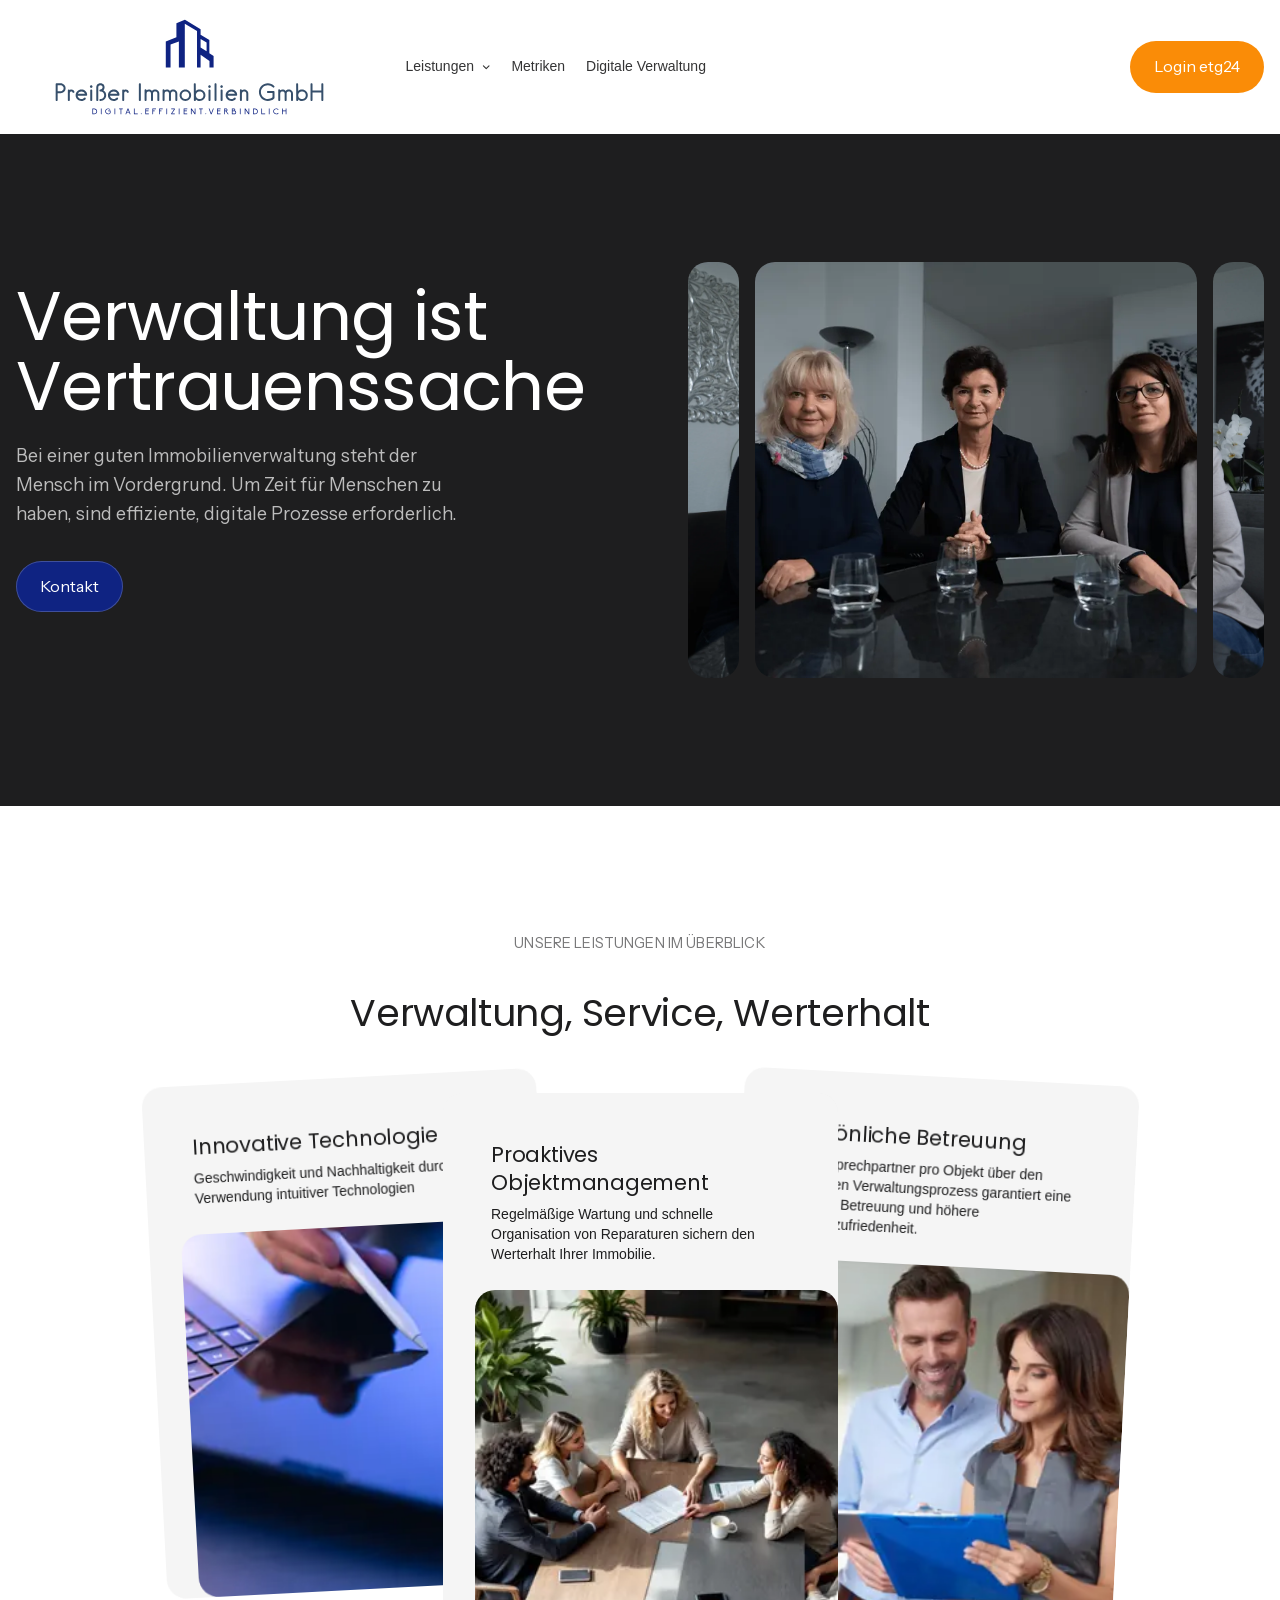
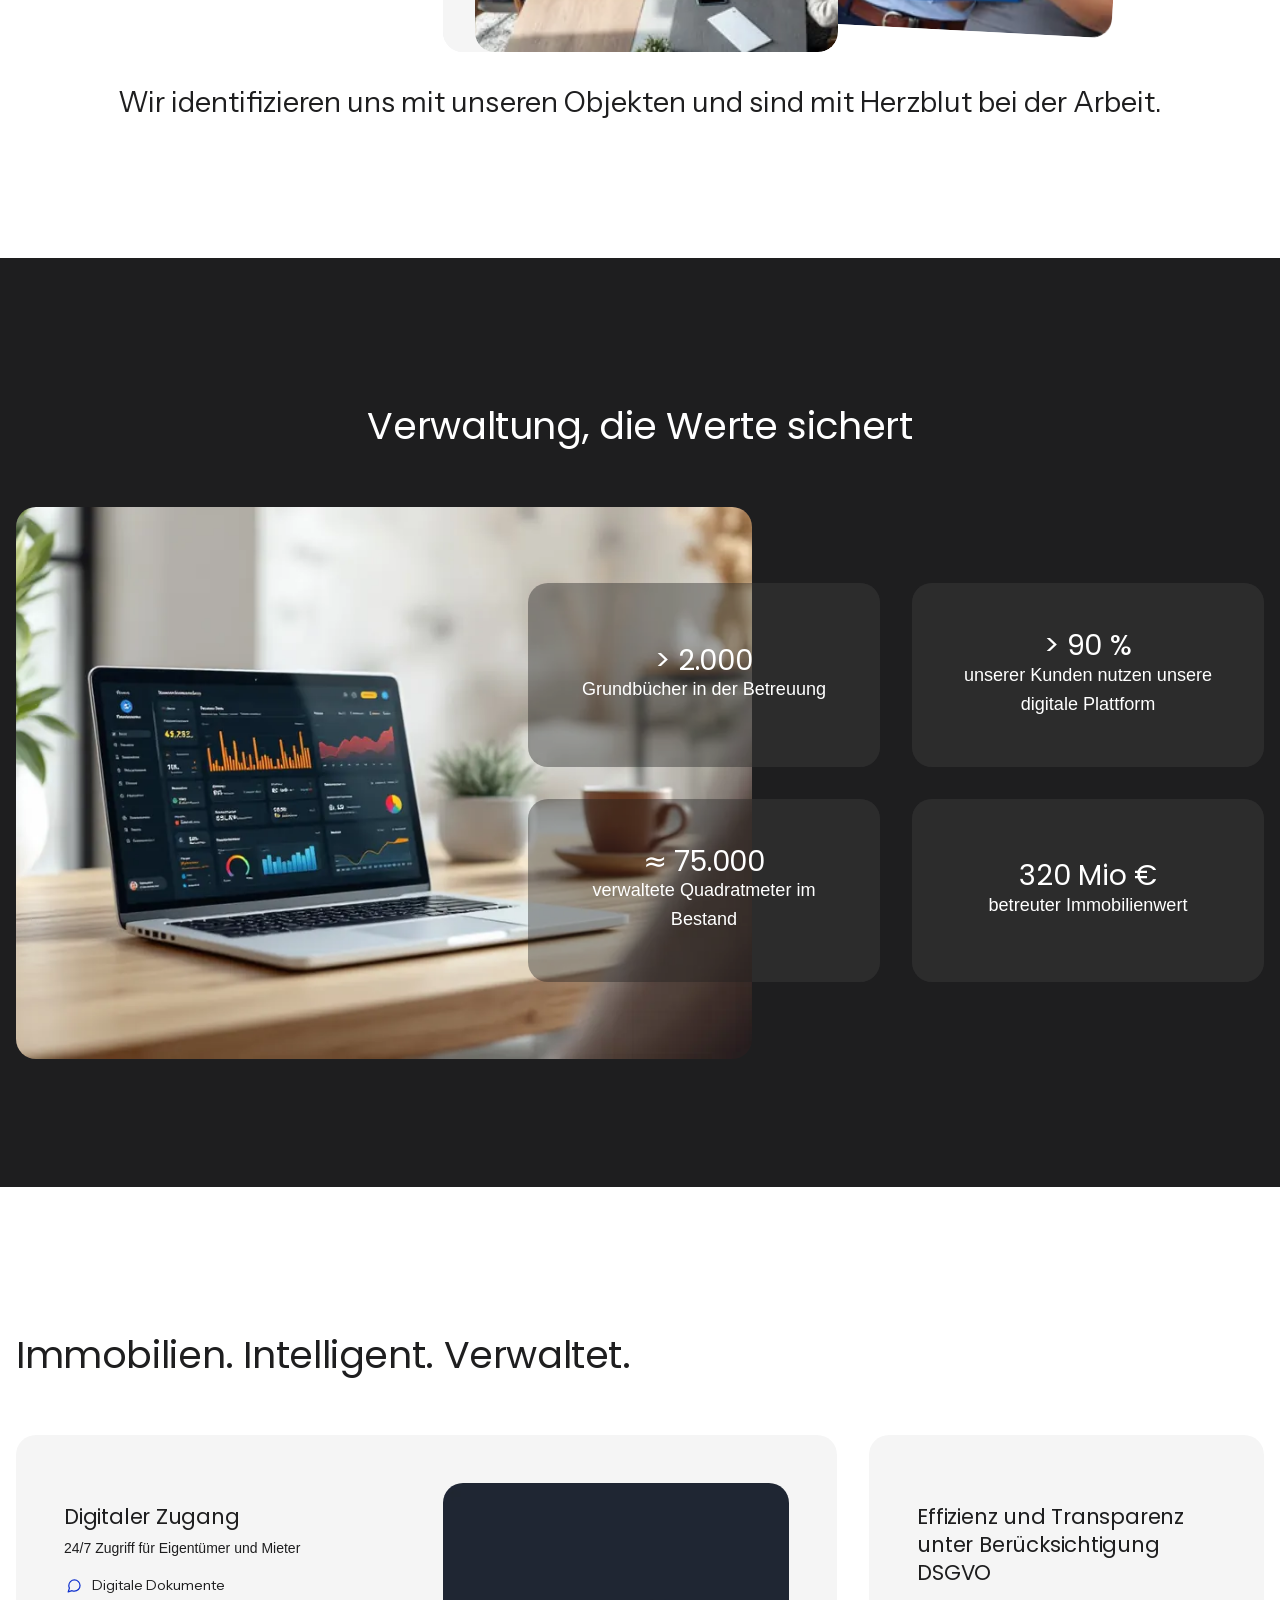
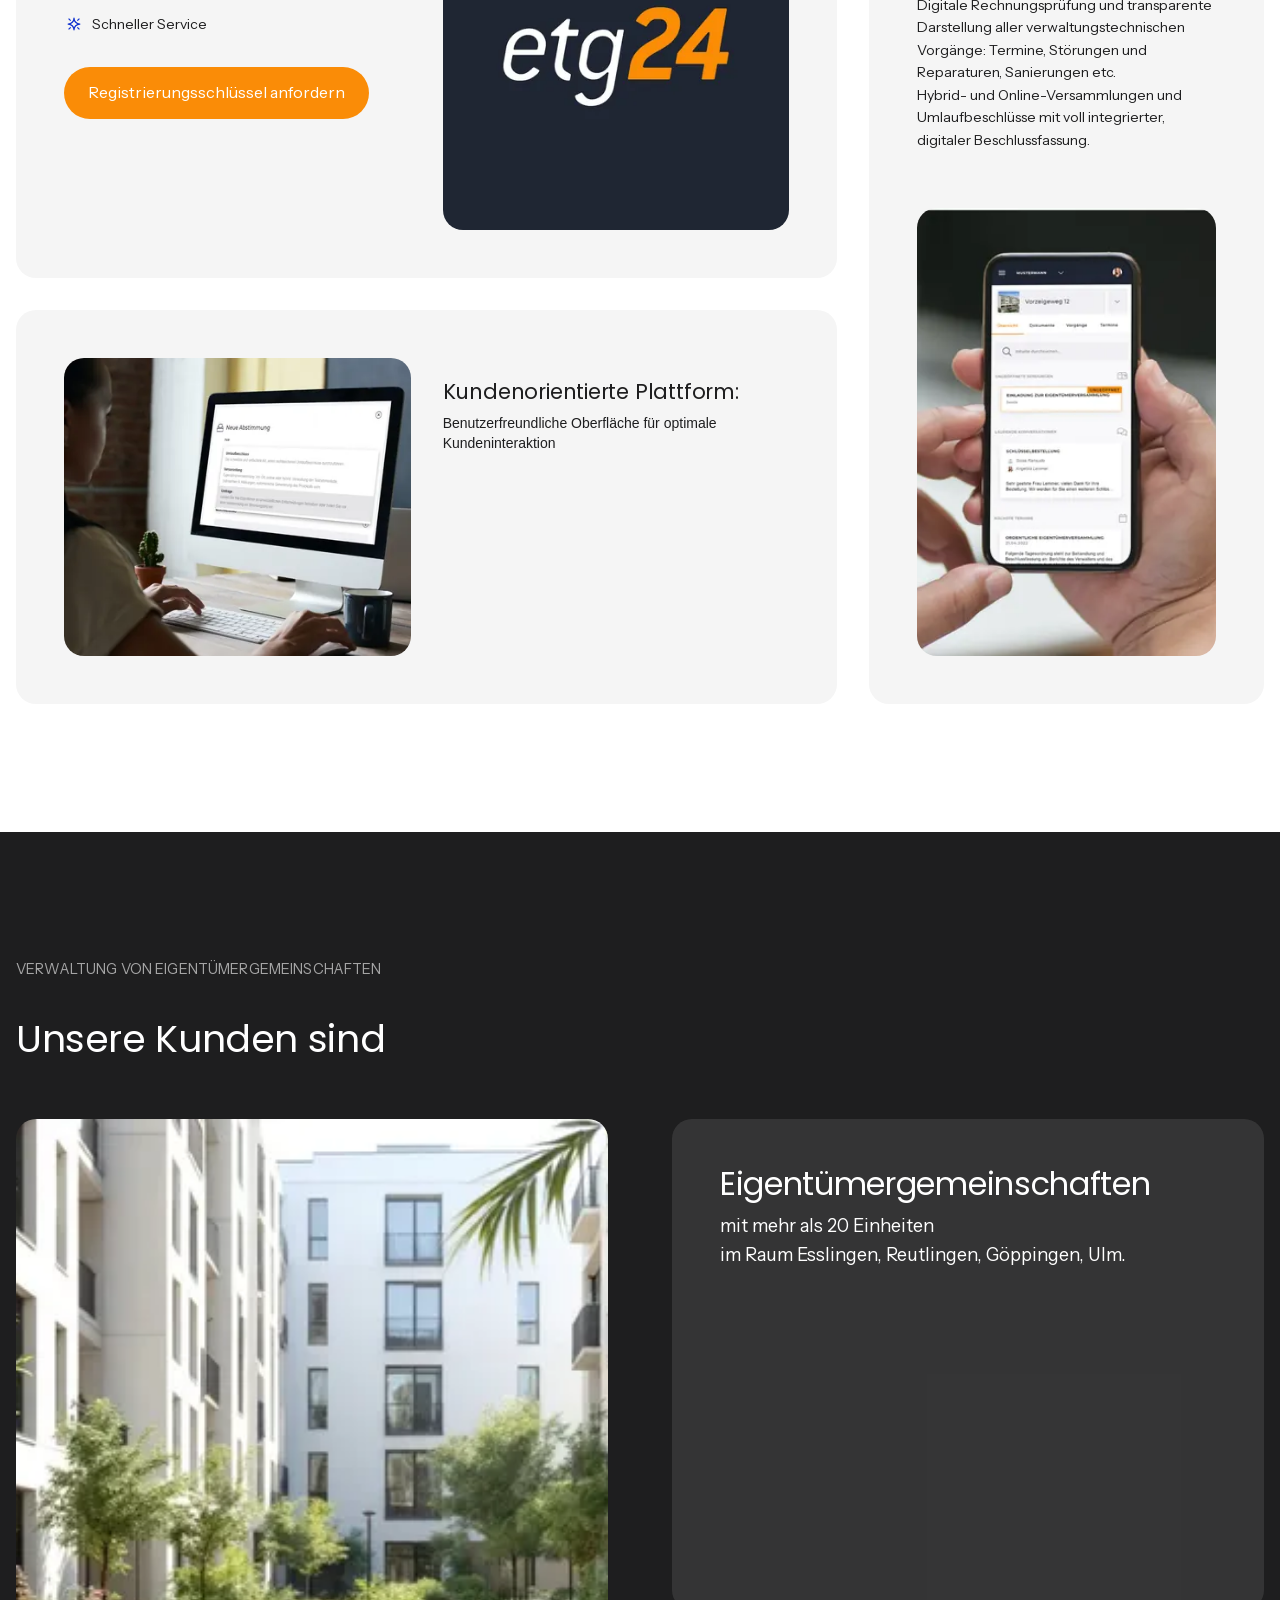
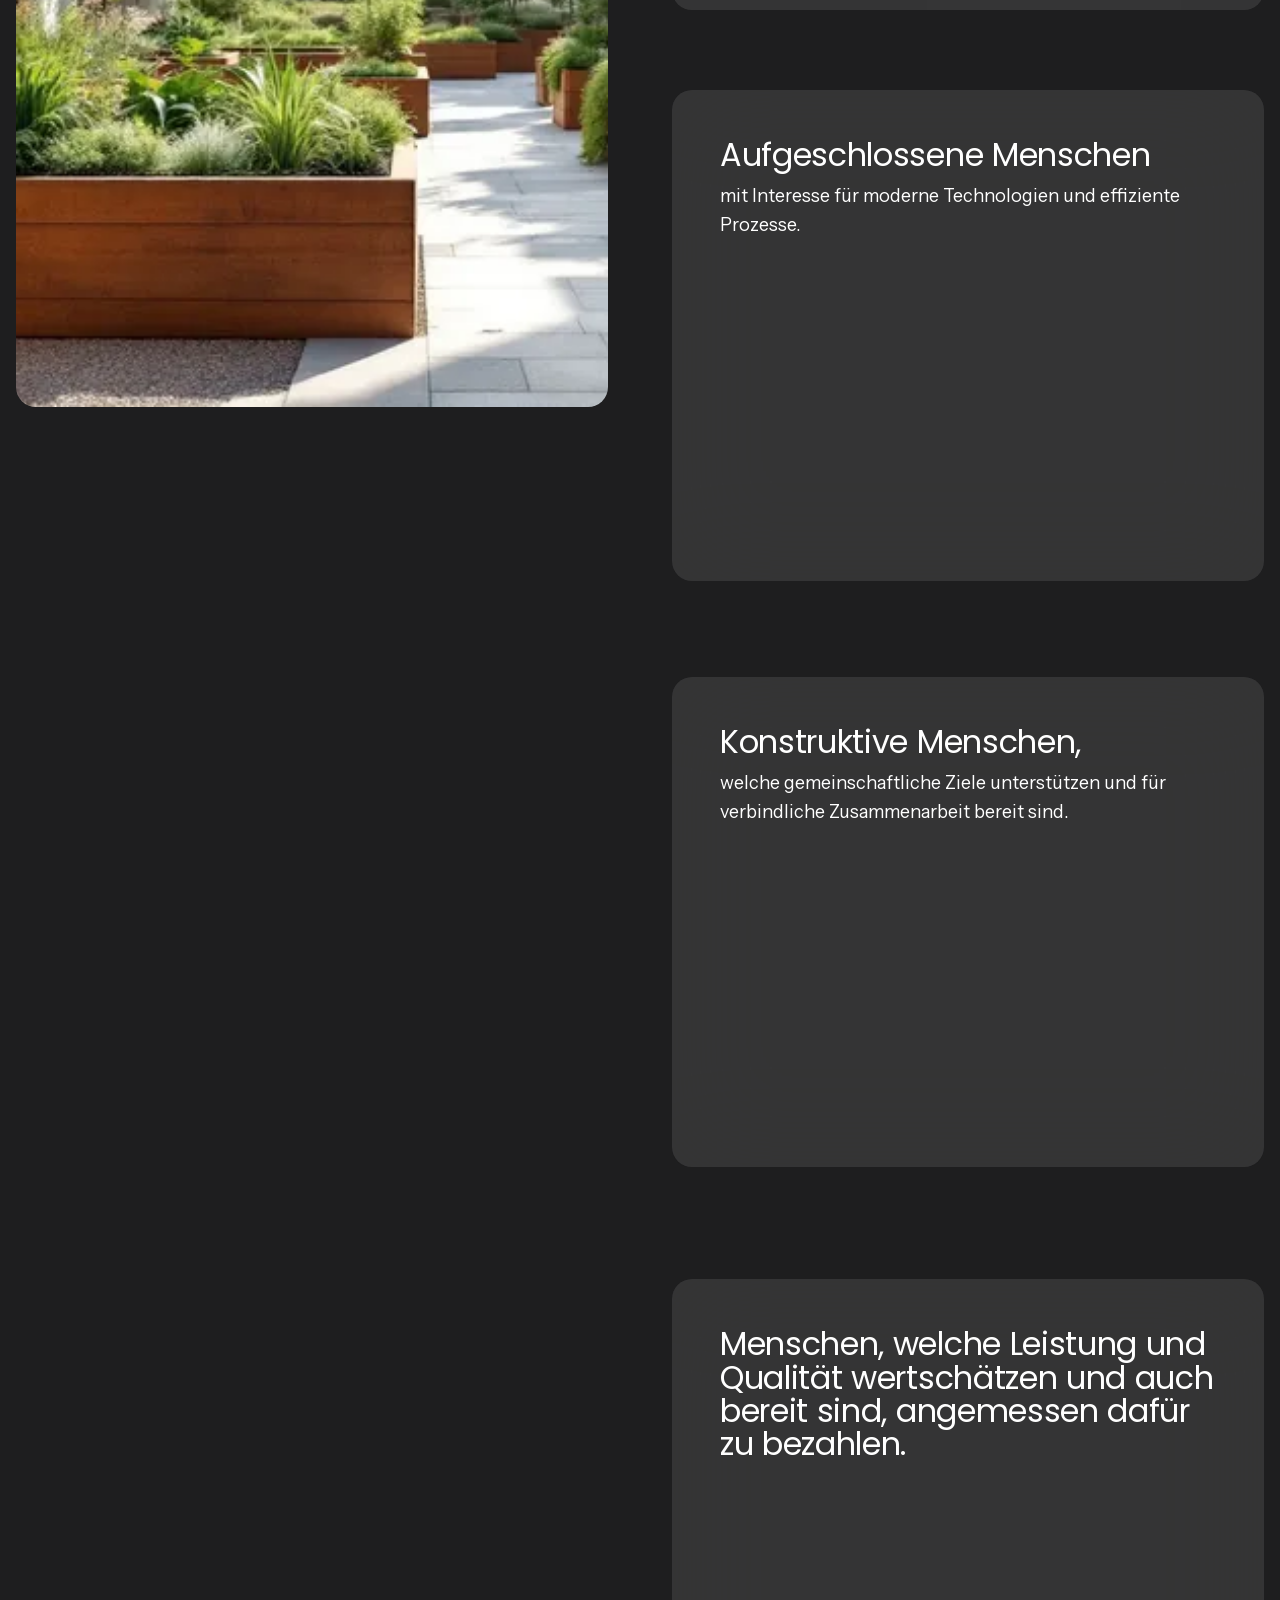
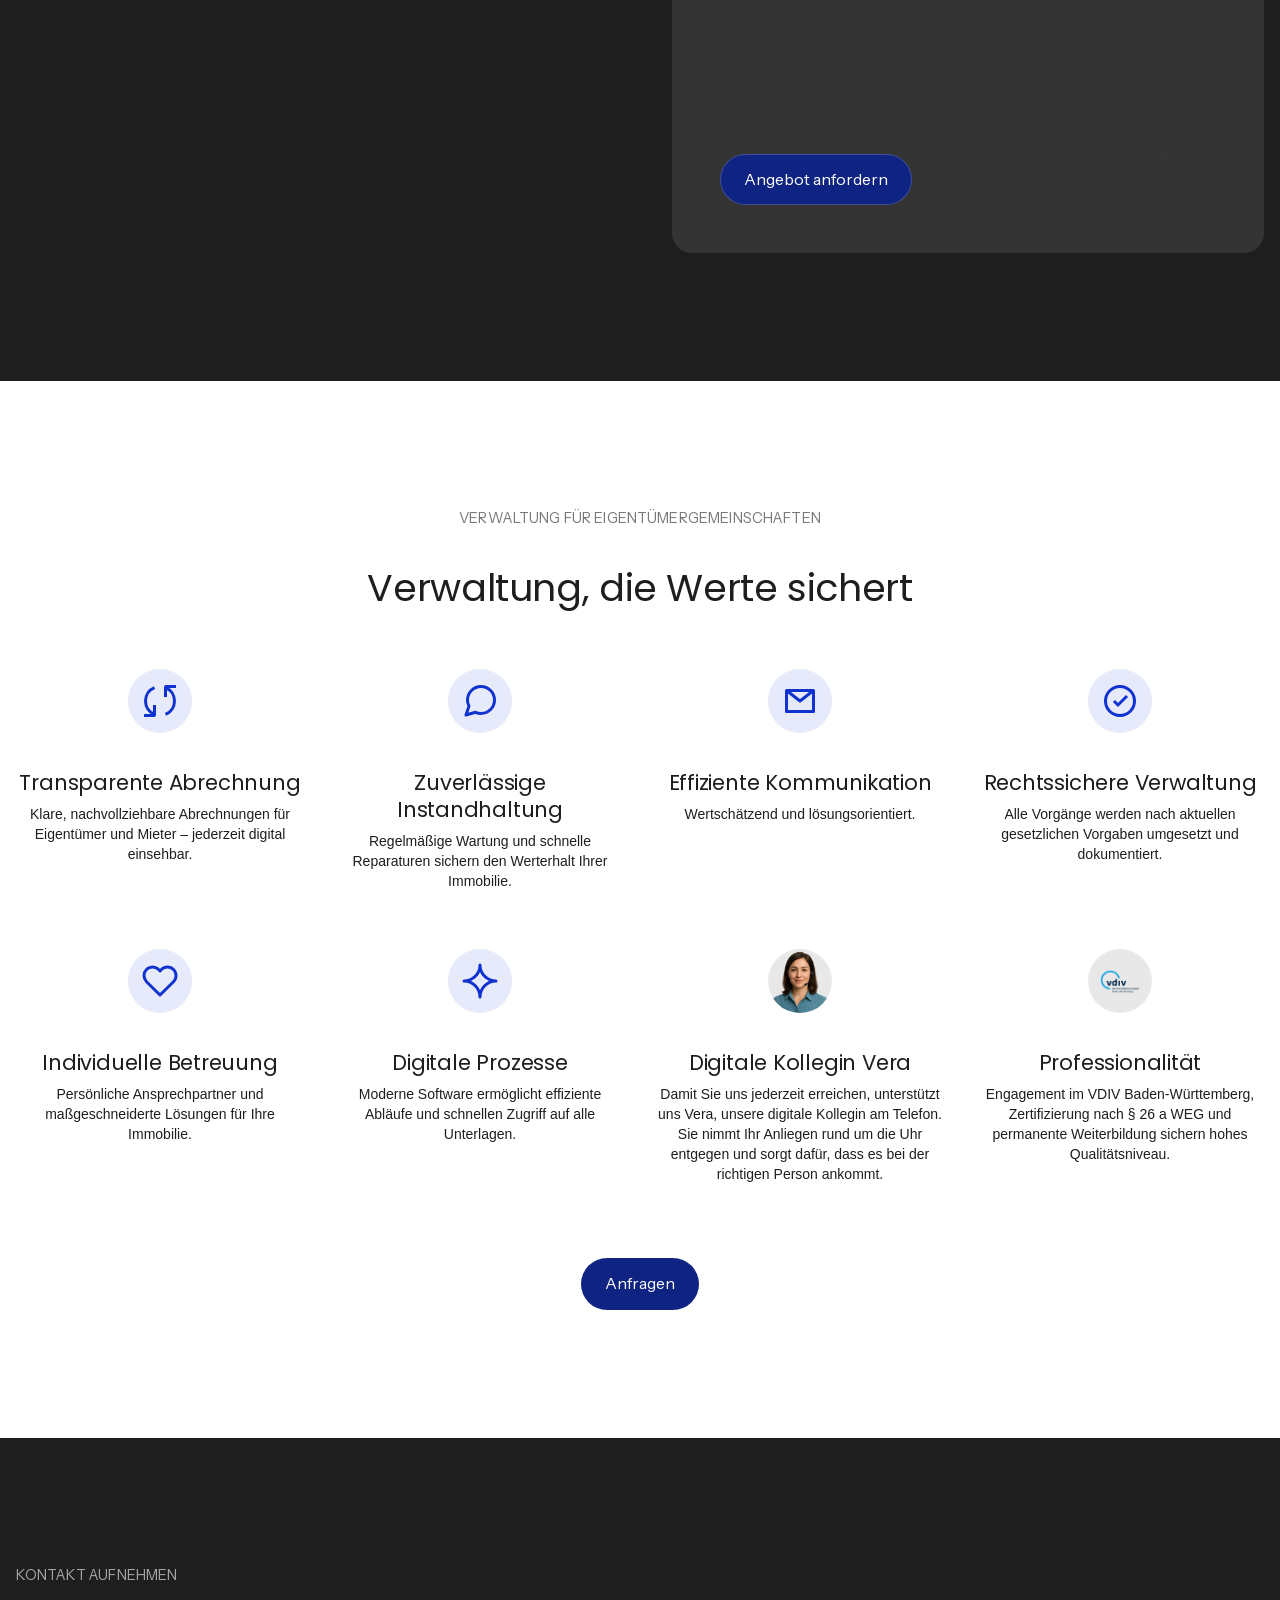
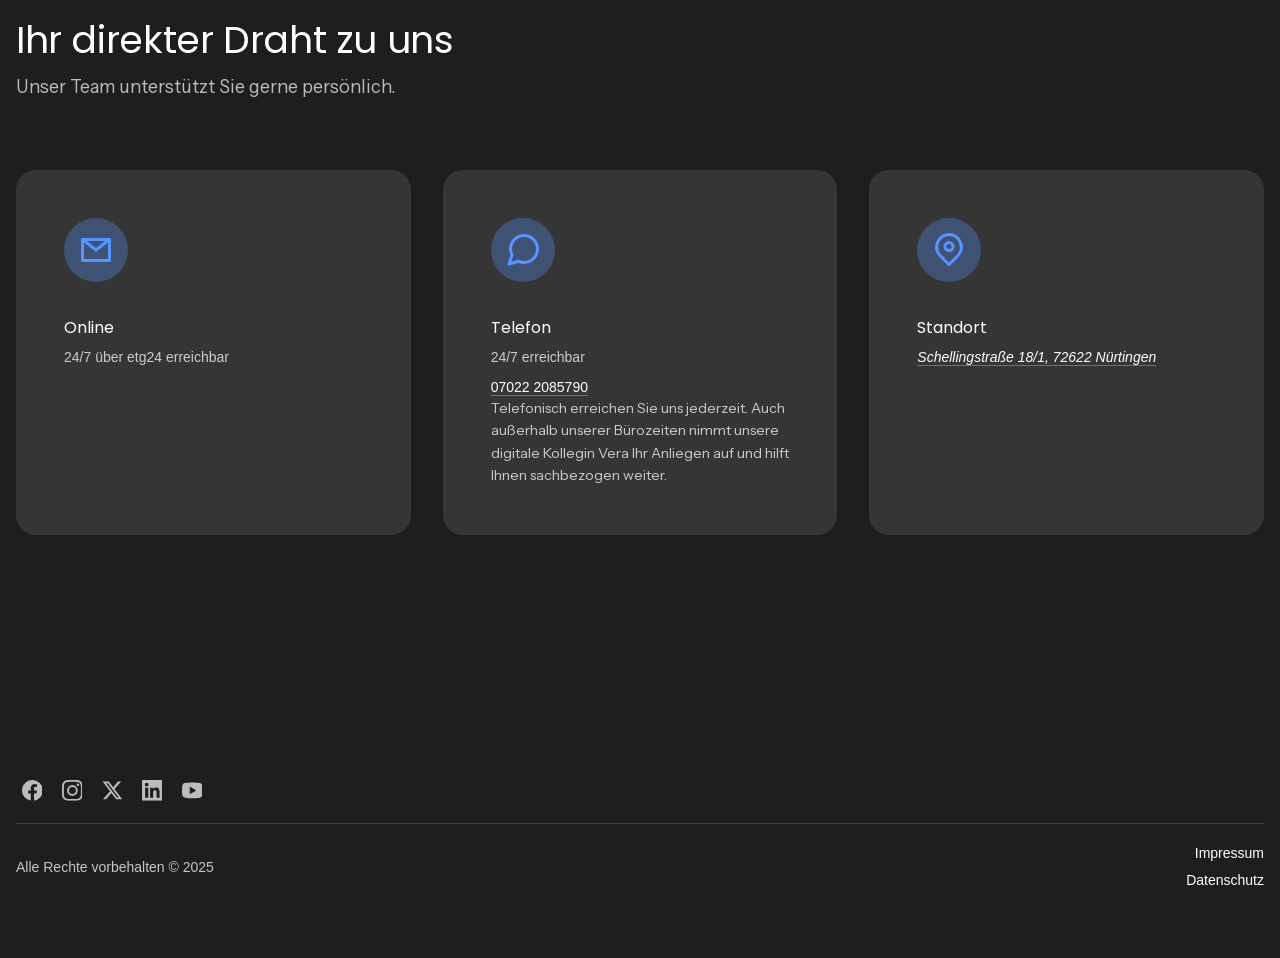
<file: index.html>
<!DOCTYPE html>
<html lang="de">
<head>
<meta charset="utf-8">
<meta name="viewport" content="width=device-width, initial-scale=1">
<title>Preißer Immobilien GmbH – Verwaltung ist Vertrauenssache</title>
<meta name="description" content="Preißer Immobilien GmbH aus Nürtingen: WEG-Verwaltung, Sondereigentum, Abrechnung und Beratung für Eigentümergemeinschaften im Raum Esslingen, Reutlingen, Göppingen und Ulm – digital, effizient, verbindlich.">
<meta name="theme-color" content="#1e1e1f">
<link rel="canonical" href="https://preisser-immobilien.de/">

<meta property="og:type" content="website">
<meta property="og:locale" content="de_DE">
<meta property="og:site_name" content="Preißer Immobilien GmbH">
<meta property="og:title" content="Preißer Immobilien GmbH – Verwaltung ist Vertrauenssache">
<meta property="og:description" content="WEG-Verwaltung, Sondereigentum, Abrechnung und Beratung für Eigentümergemeinschaften – digital, effizient, verbindlich.">
<meta property="og:url" content="https://preisser-immobilien.de/">
<meta property="og:image" content="https://preisser-immobilien.de/assets/img/hero-mitte-1280.webp">
<meta name="twitter:card" content="summary_large_image">

<link rel="icon" href="assets/img/favicon.png" type="image/png">
<link rel="apple-touch-icon" href="assets/img/apple-touch-icon.png">

<link rel="preload" href="assets/fonts/instrument-sans-latin.woff2" as="font" type="font/woff2" crossorigin>
<link rel="preload" href="assets/fonts/poppins-latin.woff2" as="font" type="font/woff2" crossorigin>
<link rel="stylesheet" href="assets/css/styles.css">

<script type="application/ld+json">
{
  "@context": "https://schema.org",
  "@type": "RealEstateAgent",
  "name": "Preißer Immobilien GmbH",
  "url": "https://preisser-immobilien.de/",
  "logo": "https://preisser-immobilien.de/assets/img/logo-preisser.svg",
  "telephone": "+49 7022 2085790",
  "email": "info@preisser-immobilien.de",
  "address": {
    "@type": "PostalAddress",
    "streetAddress": "Schellingstraße 18/1",
    "postalCode": "72622",
    "addressLocality": "Nürtingen",
    "addressCountry": "DE"
  },
  "areaServed": ["Esslingen", "Reutlingen", "Göppingen", "Ulm"],
  "openingHoursSpecification": {
    "@type": "OpeningHoursSpecification",
    "dayOfWeek": ["Monday", "Tuesday", "Wednesday", "Thursday"],
    "opens": "10:00",
    "closes": "13:00"
  }
}
</script>
</head>
<body>

<a class="skip-link" href="#inhalt">Zum Inhalt springen</a>

<!-- Symbolbibliothek: einmal definiert, per <use> referenziert. -->
<svg width="0" height="0" aria-hidden="true" focusable="false" style="position:absolute">
  <defs>
    <symbol id="i-doc" viewBox="0 0 32 32">
      <path fill="currentColor" d="m25.7 9.3l-7-7A.9.9 0 0 0 18 2H8a2.006 2.006 0 0 0-2 2v24a2.006 2.006 0 0 0 2 2h16a2.006 2.006 0 0 0 2-2V10a.9.9 0 0 0-.3-.7M18 4.4l5.6 5.6H18ZM24 28H8V4h8v6a2.006 2.006 0 0 0 2 2h6Z"/>
    </symbol>
    <symbol id="i-arrow-right" viewBox="0 0 16 16">
      <path d="M2 8H14.5M14.5 8L8.5 2M14.5 8L8.5 14" fill="none" stroke="currentColor" stroke-width="2" stroke-linejoin="round"/>
    </symbol>
    <symbol id="i-chat" viewBox="0 0 24 24">
      <path d="M12.5 18.25C16.2279 18.25 19.25 15.2279 19.25 11.5C19.25 7.77208 16.2279 4.75 12.5 4.75C8.77208 4.75 5.75 7.77208 5.75 11.5C5.75 12.6007 6.01345 13.6398 6.48072 14.5578L5 19L9.71819 17.6519C10.5664 18.0361 11.5082 18.25 12.5 18.25Z" fill="none" stroke="currentColor" stroke-width="1.5" stroke-linejoin="round"/>
    </symbol>
    <symbol id="i-spark" viewBox="0 0 24 24">
      <g fill="none" stroke="currentColor" stroke-width="1.5" stroke-linejoin="round">
        <path d="M19 12C15.134 12 12 15.134 12 19C12 15.134 8.86599 12 5 12C8.86599 12 12 8.86599 12 5C12 8.86599 15.134 12 19 12Z"/>
        <path d="M8 16L5.5 18.5"/>
        <path d="M8 8L5.5 5.5"/>
        <path d="M16 16L18.5 18.5"/>
        <path d="M16 8L18.5 5.5"/>
      </g>
    </symbol>
    <symbol id="i-mail" viewBox="0 0 24 24">
      <g fill="none" stroke="currentColor" stroke-width="1.5" stroke-linejoin="round">
        <path d="M5.25 6.75H18.75V17.25H5.25V6.75Z"/>
        <path d="M5.25 6.75L12 12L18.75 6.75"/>
      </g>
    </symbol>
    <symbol id="i-cycle" viewBox="0 0 24 24">
      <g fill="none" stroke="currentColor" stroke-width="1.5" stroke-linejoin="round">
        <path d="M9.24998 18.7103C6.60958 17.6271 4.75 15.0307 4.75 12C4.75 8.96938 6.60958 6.37304 9.24997 5.28979"/>
        <path d="M14.75 5.28979C17.3904 6.37303 19.25 8.96938 19.25 12.0001C19.25 15.0307 17.3904 17.6271 14.75 18.7103"/>
        <path d="M4 19.2501L8.99998 19.2501C9.13805 19.2501 9.24998 19.1381 9.24998 19.0001L9.24997 14"/>
        <path d="M20 4.75L15 4.75003C14.8619 4.75003 14.75 4.86196 14.75 5.00003L14.75 10.0001"/>
      </g>
    </symbol>
    <symbol id="i-check" viewBox="0 0 24 24">
      <g fill="none" stroke="currentColor" stroke-width="1.5">
        <path d="M19.25 12C19.25 16.0041 16.0041 19.25 12 19.25C7.99594 19.25 4.75 16.0041 4.75 12C4.75 7.99594 7.99594 4.75 12 4.75C16.0041 4.75 19.25 7.99594 19.25 12Z"/>
        <path d="M9 12L11 14L15.5 9.5"/>
      </g>
    </symbol>
    <symbol id="i-heart" viewBox="0 0 24 24">
      <path d="M17.3654 5.32894C17.8831 5.54543 18.3534 5.86273 18.7495 6.26274C19.146 6.6625 19.4604 7.13723 19.675 7.65978C19.8895 8.18233 20 8.74246 20 9.30814C20 9.87384 19.8895 10.4339 19.675 10.9565C19.4604 11.4791 19.146 11.9538 18.7495 12.3535L12.0001 19L5.2496 12.3535C4.44951 11.5457 4 10.4501 4 9.3076C4 8.16516 4.44951 7.0695 5.2496 6.26166C6.04975 5.45384 7.13498 5 8.26647 5C9.39804 5 10.4833 5.45384 11.2833 6.26166L12.016 6.99843L12.7158 6.26274C13.112 5.86273 13.5823 5.54543 14.0999 5.32894C14.6176 5.11246 15.1724 5.00103 15.7327 5.00103C16.2929 5.00103 16.8478 5.11246 17.3654 5.32894Z" fill="none" stroke="currentColor" stroke-width="1.5" stroke-linejoin="round"/>
    </symbol>
    <symbol id="i-star" viewBox="0 0 24 24">
      <path d="M4 12C8.41828 12 12 8.41828 12 4C12 8.41828 15.5817 12 20 12C15.5817 12 12 15.5817 12 20C12 15.5817 8.41828 12 4 12Z" fill="none" stroke="currentColor" stroke-width="1.5" stroke-linejoin="round"/>
    </symbol>
    <symbol id="i-pin" viewBox="0 0 24 24">
      <g fill="none" stroke="currentColor" stroke-width="1.5" stroke-linejoin="round">
        <path d="M16.3918 14.8527C20.2489 10.9956 17.2769 4.25 12 4.25C6.72299 4.25 3.75102 10.9956 7.60817 14.8527L12 19.25L16.3918 14.8527Z"/>
        <circle cx="12" cy="10.25" r="2"/>
      </g>
    </symbol>
    <symbol id="i-caret" viewBox="0 0 12 12">
      <path d="M2 4L6 8L10 4" fill="none" stroke="currentColor" stroke-width="1.6" stroke-linecap="round" stroke-linejoin="round"/>
    </symbol>
    <symbol id="i-facebook" viewBox="0 0 16 16">
      <path fill="currentColor" d="M16,8.048a8,8,0,1,0-9.25,7.9V10.36H4.719V8.048H6.75V6.285A2.822,2.822,0,0,1,9.771,3.173a12.2,12.2,0,0,1,1.791.156V5.3H10.554a1.155,1.155,0,0,0-1.3,1.25v1.5h2.219l-.355,2.312H9.25v5.591A8,8,0,0,0,16,8.048Z"/>
    </symbol>
    <symbol id="i-instagram" viewBox="0 0 16 16">
      <path fill="currentColor" d="M8,1.441c2.136,0,2.389.009,3.233.047a4.419,4.419,0,0,1,1.485.276,2.472,2.472,0,0,1,.92.6,2.472,2.472,0,0,1,.6.92,4.419,4.419,0,0,1,.276,1.485c.038.844.047,1.1.047,3.233s-.009,2.389-.047,3.233a4.419,4.419,0,0,1-.276,1.485,2.644,2.644,0,0,1-1.518,1.518,4.419,4.419,0,0,1-1.485.276c-.844.038-1.1.047-3.233.047s-2.389-.009-3.233-.047a4.419,4.419,0,0,1-1.485-.276,2.472,2.472,0,0,1-.92-.6,2.472,2.472,0,0,1-.6-.92,4.419,4.419,0,0,1-.276-1.485c-.038-.844-.047-1.1-.047-3.233s.009-2.389.047-3.233a4.419,4.419,0,0,1,.276-1.485,2.472,2.472,0,0,1,.6-.92,2.472,2.472,0,0,1,.92-.6,4.419,4.419,0,0,1,1.485-.276c.844-.038,1.1-.047,3.233-.047M8,0C5.827,0,5.555.009,4.7.048A5.868,5.868,0,0,0,2.76.42a3.908,3.908,0,0,0-1.417.923A3.908,3.908,0,0,0,.42,2.76,5.868,5.868,0,0,0,.048,4.7C.009,5.555,0,5.827,0,8s.009,2.445.048,3.3A5.868,5.868,0,0,0,.42,13.24a3.908,3.908,0,0,0,.923,1.417,3.908,3.908,0,0,0,1.417.923,5.868,5.868,0,0,0,1.942.372C5.555,15.991,5.827,16,8,16s2.445-.009,3.3-.048a5.868,5.868,0,0,0,1.942-.372,4.094,4.094,0,0,0,2.34-2.34,5.868,5.868,0,0,0,.372-1.942c.039-.853.048-1.125.048-3.3s-.009-2.445-.048-3.3A5.868,5.868,0,0,0,15.58,2.76a3.908,3.908,0,0,0-.923-1.417A3.908,3.908,0,0,0,13.24.42,5.868,5.868,0,0,0,11.3.048C10.445.009,10.173,0,8,0Z"/>
      <path fill="currentColor" d="M8,3.892A4.108,4.108,0,1,0,12.108,8,4.108,4.108,0,0,0,8,3.892Zm0,6.775A2.667,2.667,0,1,1,10.667,8,2.667,2.667,0,0,1,8,10.667Z"/>
      <circle fill="currentColor" cx="12.27" cy="3.73" r="0.96"/>
    </symbol>
    <symbol id="i-x" viewBox="0 0 16 16">
      <path fill="currentColor" d="M12.3723 1.16992H14.6895L9.6272 6.95576L15.5825 14.829H10.9196L7.26734 10.0539L3.08837 14.829H0.769833L6.18442 8.64037L0.471436 1.16992H5.2528L8.55409 5.53451L12.3723 1.16992ZM11.5591 13.4421H12.843L4.55514 2.48399H3.17733L11.5591 13.4421Z"/>
    </symbol>
    <symbol id="i-linkedin" viewBox="0 0 16 16">
      <path fill="currentColor" d="M15.3,0H0.7C0.3,0,0,0.3,0,0.7v14.7C0,15.7,0.3,16,0.7,16h14.7c0.4,0,0.7-0.3,0.7-0.7V0.7 C16,0.3,15.7,0,15.3,0z M4.7,13.6H2.4V6h2.4V13.6z M3.6,5C2.8,5,2.2,4.3,2.2,3.6c0-0.8,0.6-1.4,1.4-1.4c0.8,0,1.4,0.6,1.4,1.4 C4.9,4.3,4.3,5,3.6,5z M13.6,13.6h-2.4V9.9c0-0.9,0-2-1.2-2c-1.2,0-1.4,1-1.4,2v3.8H6.2V6h2.3v1h0c0.3-0.6,1.1-1.2,2.2-1.2 c2.4,0,2.8,1.6,2.8,3.6V13.6z"/>
    </symbol>
    <symbol id="i-youtube" viewBox="0 0 16 16">
      <path fill="currentColor" d="M15.8,4.8c-0.2-1.3-0.8-2.2-2.2-2.4C11.4,2,8,2,8,2S4.6,2,2.4,2.4C1,2.6,0.3,3.5,0.2,4.8C0,6.1,0,8,0,8 s0,1.9,0.2,3.2c0.2,1.3,0.8,2.2,2.2,2.4C4.6,14,8,14,8,14s3.4,0,5.6-0.4c1.4-0.3,2-1.1,2.2-2.4C16,9.9,16,8,16,8S16,6.1,15.8,4.8z M6,11V5l5,3L6,11z"/>
    </symbol>
  </defs>
</svg>

<!-- =====================================================================
     Navigation
     ===================================================================== -->
<div class="nav">
  <div class="nav-inner" data-nav>
    <a class="nav-logo" href="/" aria-current="page">
      <img src="assets/img/logo-preisser.svg" width="283" height="48" alt="Preißer Immobilien GmbH – Startseite">
    </a>

    <div class="nav-menu-wrap" id="hauptmenue" data-nav-menu>
      <nav aria-label="Hauptnavigation">
        <ul class="nav-list">
          <li class="nav-item nav-dropdown" data-dropdown>
            <button type="button" class="nav-link" aria-expanded="false" aria-controls="menue-leistungen" data-dropdown-toggle>
              Leistungen
              <svg class="nav-caret" aria-hidden="true"><use href="#i-caret"></use></svg>
            </button>
            <div class="mega" id="menue-leistungen" data-dropdown-panel hidden>
              <div class="mega-panel">
                <div class="mega-columns">
                  <div>
                    <p class="eyebrow">Verwaltung</p>
                    <ul class="mega-list">
                      <li>
                        <a class="mega-item" href="#Verwaltung-die-werte-sichert">
                          <span class="icon is-medium is-neutral" aria-hidden="true"><svg><use href="#i-doc"></use></svg></span>
                          <span>
                            <span class="mega-item-title">Verwaltung nach WEG</span>
                            <span class="text-sm text-muted" style="display:block;margin:0">Eigentümergemeinschaften effizient verwalten</span>
                          </span>
                        </a>
                      </li>
                      <li>
                        <a class="mega-item" href="#ETG24">
                          <span class="icon is-medium is-neutral" aria-hidden="true"><svg><use href="#i-doc"></use></svg></span>
                          <span>
                            <span class="mega-item-title">Digitale Plattform</span>
                            <span class="text-sm text-muted" style="display:block;margin:0">Auch zur Selbstverwaltung für Eigentümer geeignet</span>
                          </span>
                        </a>
                      </li>
                    </ul>
                  </div>
                  <div>
                    <p class="eyebrow">Zusatzleistungen</p>
                    <ul class="mega-list">
                      <li>
                        <a class="mega-item" href="#Verwaltung-die-werte-sichert">
                          <span class="icon is-medium is-neutral" aria-hidden="true"><svg><use href="#i-doc"></use></svg></span>
                          <span>
                            <span class="mega-item-title">Vermietung</span>
                            <span class="text-sm text-muted" style="display:block;margin:0">Mieterwechsel &amp; Neuvermietung</span>
                          </span>
                        </a>
                      </li>
                      <li>
                        <a class="mega-item" href="#Verwaltung-die-werte-sichert">
                          <span class="icon is-medium is-neutral" aria-hidden="true"><svg><use href="#i-doc"></use></svg></span>
                          <span>
                            <span class="mega-item-title">Sondereigentum</span>
                            <span class="text-sm text-muted" style="display:block;margin:0">Individuelle Verwaltungslösungen</span>
                          </span>
                        </a>
                      </li>
                      <li>
                        <a class="mega-item" href="#Verwaltung-die-werte-sichert">
                          <span class="icon is-medium is-neutral" aria-hidden="true"><svg><use href="#i-doc"></use></svg></span>
                          <span>
                            <span class="mega-item-title">Abrechnung</span>
                            <span class="text-sm text-muted" style="display:block;margin:0">Nebenkostenabrechnung mit klarer Kostenübersicht</span>
                          </span>
                        </a>
                      </li>
                    </ul>
                  </div>
                  <div>
                    <p class="eyebrow">Beratung und Verkauf</p>
                    <ul class="mega-list">
                      <li>
                        <a class="mega-item" href="#Verwaltung-die-werte-sichert">
                          <span class="icon is-medium is-neutral" aria-hidden="true"><svg><use href="#i-doc"></use></svg></span>
                          <span>
                            <span class="mega-item-title">Immobilienbewertung</span>
                            <span class="text-sm text-muted" style="display:block;margin:0">Marktgerechte Wertermittlung</span>
                          </span>
                        </a>
                      </li>
                      <li>
                        <a class="mega-item" href="#Verwaltung-die-werte-sichert">
                          <span class="icon is-medium is-neutral" aria-hidden="true"><svg><use href="#i-doc"></use></svg></span>
                          <span>
                            <span class="mega-item-title">Modernisierung</span>
                            <span class="text-sm text-muted" style="display:block;margin:0">Sanierung &amp; Wertsteigerung</span>
                          </span>
                        </a>
                      </li>
                      <li>
                        <a class="mega-item" href="#Verwaltung-die-werte-sichert">
                          <span class="icon is-medium is-neutral" aria-hidden="true"><svg><use href="#i-doc"></use></svg></span>
                          <span>
                            <span class="mega-item-title">Vermittlung</span>
                            <span class="text-sm text-muted" style="display:block;margin:0">Verkaufsprozess inkl. Notartermin und Objektübergabe</span>
                          </span>
                        </a>
                      </li>
                    </ul>
                  </div>
                </div>
                <div class="mega-cta">
                  <a class="card-link" href="#Verwaltung-die-werte-sichert">
                    <span class="card-body">
                      <span class="h3">Alles für Ihre Immobilie</span>
                      <span class="text-sm text-muted-strong">Kompetente Verwaltung und Beratung für Eigentümergemeinschaften.</span>
                      <span class="mt-auto">
                        <span class="button-group">
                          <span class="text-button">
                            Mehr erfahren
                            <span class="button-icon" aria-hidden="true"><svg><use href="#i-arrow-right"></use></svg></span>
                          </span>
                        </span>
                      </span>
                    </span>
                  </a>
                </div>
              </div>
            </div>
          </li>
          <li class="nav-item"><a class="nav-link" href="#Metrics">Metriken</a></li>
          <li class="nav-item"><a class="nav-link" href="#ETG24">Digitale Verwaltung</a></li>
        </ul>
      </nav>
    </div>

    <div class="nav-right">
      <a class="button" href="https://app.etg24.de/app/preisser">Login etg24</a>
      <button type="button" class="nav-toggle" aria-expanded="false" aria-controls="hauptmenue" data-nav-toggle>
        <span class="nav-toggle-bars" aria-hidden="true"></span>
        <span class="visually-hidden">Menü öffnen</span>
      </button>
    </div>
  </div>
</div>

<main id="inhalt">

<!-- =====================================================================
     Titelbereich
     ===================================================================== -->
<header class="section is-inverse">
  <div class="container">
    <div class="hero-grid">
      <div class="hero-copy">
        <h1 class="h1">Verwaltung ist Vertrauenssache</h1>
        <p class="subheading">Bei einer guten Immobilienverwaltung steht der Mensch im Vordergrund. Um Zeit für Menschen zu haben, sind effiziente, digitale Prozesse erforderlich.</p>
        <div class="button-group">
          <a class="button is-outline" href="https://app.etg24.de/app/preisser/public/forms/management-offer">Kontakt</a>
        </div>
      </div>

      <div class="hero-media">
        <div class="frame">
          <img src="assets/img/hero-links-400.webp" width="414" height="2240" alt="" loading="eager" decoding="async">
        </div>
        <div class="frame is-primary">
          <img src="assets/img/hero-mitte-1280.webp"
               srcset="assets/img/hero-mitte-400.webp 400w, assets/img/hero-mitte-640.webp 640w, assets/img/hero-mitte-900.webp 900w, assets/img/hero-mitte-1280.webp 1280w, assets/img/hero-mitte-1800.webp 1800w"
               sizes="(min-width: 992px) 32vw, 92vw"
               width="2400" height="2240"
               alt="Das Team der Preißer Immobilien GmbH am Besprechungstisch"
               loading="eager" fetchpriority="high" decoding="async">
        </div>
        <div class="frame">
          <img src="assets/img/hero-rechts-300.webp" width="300" height="2240" alt="" loading="eager" decoding="async">
        </div>
      </div>
    </div>
  </div>
</header>

<!-- =====================================================================
     Leistungen
     ===================================================================== -->
<section class="section" id="Leistungen" aria-labelledby="leistungen-titel">
  <div class="container">
    <div class="header-block is-centered">
      <p class="eyebrow">Unsere Leistungen im Überblick</p>
      <h2 class="h2" id="leistungen-titel">Verwaltung, Service, Werterhalt</h2>
    </div>

    <div class="card-stack" data-card-stack>
      <div class="card-stack-item is-left">
        <div class="card blur">
          <div>
            <div class="card-body pb-0">
              <p class="h4">Innovative Technologie</p>
              <p>Geschwindigkeit und Nachhaltigkeit durch Verwendung intuitiver Technologien</p>
            </div>
            <div class="frame frame-1x1">
              <img src="assets/img/innovative-technologie-640.webp"
                   srcset="assets/img/innovative-technologie-400.webp 400w, assets/img/innovative-technologie-640.webp 640w, assets/img/innovative-technologie-900.webp 900w"
                   sizes="(min-width: 768px) 30vw, 88vw"
                   width="5472" height="3648"
                   alt="Hand bedient ein digitales Tablet mit Eingabestift im Büro" loading="lazy" decoding="async">
            </div>
          </div>
        </div>
      </div>

      <div class="card-stack-item is-front">
        <div class="card blur">
          <div>
            <div class="card-body pb-0">
              <p class="h4">Proaktives Objektmanagement</p>
              <p>Regelmäßige Wartung und schnelle Organisation von Reparaturen sichern den Werterhalt Ihrer Immobilie.</p>
            </div>
            <div class="frame frame-1x1">
              <img src="assets/img/objektmanagement-640.webp"
                   srcset="assets/img/objektmanagement-400.webp 400w, assets/img/objektmanagement-640.webp 640w, assets/img/objektmanagement-900.webp 900w"
                   sizes="(min-width: 768px) 30vw, 88vw"
                   width="1216" height="832"
                   alt="Team bespricht Unterlagen an einem Besprechungstisch" loading="lazy" decoding="async">
            </div>
          </div>
        </div>
      </div>

      <div class="card-stack-item is-right">
        <div class="card blur">
          <div>
            <div class="card-body pb-0">
              <p class="h4">Persönliche Betreuung</p>
              <p>Ein Ansprechpartner pro Objekt über den gesamten Verwaltungsprozess garantiert eine bessere Betreuung und höhere Kundenzufriedenheit.</p>
            </div>
            <div class="frame frame-1x1">
              <img src="assets/img/persoenliche-betreuung-640.webp"
                   srcset="assets/img/persoenliche-betreuung-400.webp 400w, assets/img/persoenliche-betreuung-640.webp 640w, assets/img/persoenliche-betreuung-900.webp 900w"
                   sizes="(min-width: 768px) 30vw, 88vw"
                   width="7153" height="4806"
                   alt="Zwei Personen besprechen Unterlagen auf einem Klemmbrett" loading="lazy" decoding="async">
            </div>
          </div>
        </div>
      </div>
    </div>

  </div>
  <p class="services-note">Wir identifizieren uns mit unseren Objekten und sind mit Herzblut bei der Arbeit.</p>
</section>

<!-- =====================================================================
     Kennzahlen
     ===================================================================== -->
<section class="section is-inverse" id="Metrics" aria-labelledby="metriken-titel">
  <div class="container">
    <div class="header-block is-centered">
      <h2 class="h2" id="metriken-titel">Verwaltung, die Werte sichert</h2>
    </div>

    <div class="metrics-grid">
      <div class="frame metrics-image reveal-fly" data-reveal>
        <img src="assets/img/metrics-dashboard-900.webp"
             srcset="assets/img/metrics-dashboard-400.webp 400w, assets/img/metrics-dashboard-640.webp 640w, assets/img/metrics-dashboard-900.webp 900w"
             sizes="(min-width: 992px) 52vw, 92vw"
             width="1216" height="832"
             alt="Laptop auf einem Schreibtisch zeigt ein Auswertungs-Dashboard" loading="lazy" decoding="async">
      </div>

      <ul class="metrics-cards">
        <li class="card metric-card">
          <div class="card-body">
            <p class="metric-value reveal-flip reveal-fade" data-reveal>&gt; 2.000</p>
            <p class="metric-label">Grundbücher in der Betreuung</p>
          </div>
        </li>
        <li class="card metric-card">
          <div class="card-body">
            <p class="metric-value reveal-flip" data-reveal>&gt; 90 %</p>
            <p class="metric-label">unserer Kunden nutzen unsere digitale Plattform</p>
          </div>
        </li>
        <li class="card metric-card">
          <div class="card-body">
            <p class="metric-value reveal-flip" data-reveal>≈ 75.000</p>
            <p class="metric-label">verwaltete Quadratmeter im Bestand</p>
          </div>
        </li>
        <li class="card metric-card">
          <div class="card-body">
            <p class="metric-value reveal-flip" data-reveal>320 Mio €</p>
            <p class="metric-label">betreuter Immobilienwert</p>
          </div>
        </li>
      </ul>
    </div>
  </div>
</section>

<!-- =====================================================================
     Digitale Verwaltung (etg24)
     ===================================================================== -->
<section class="section" id="ETG24" aria-labelledby="etg24-titel">
  <div class="container">
    <div class="header-block">
      <h2 class="h2 max-w-lg" id="etg24-titel">Immobilien. Intelligent. Verwaltet.</h2>
    </div>

    <div class="etg-grid">
      <div class="card etg-wide">
        <div class="card-body">
          <div class="etg-split">
            <div>
              <h3 class="h4">Digitaler Zugang</h3>
              <p class="mb-xs">24/7 Zugriff für Eigentümer und Mieter</p>
              <ul class="etg-feature-list">
                <li class="etg-feature">
                  <span class="icon is-small" aria-hidden="true"><svg><use href="#i-chat"></use></svg></span>
                  <p class="text-sm">Digitale Dokumente</p>
                </li>
                <li class="etg-feature">
                  <span class="icon is-small" aria-hidden="true"><svg><use href="#i-spark"></use></svg></span>
                  <p class="text-sm">Schneller Service</p>
                </li>
              </ul>
              <div class="button-group">
                <a class="button" href="https://app.etg24.de/app/preisser/public/forms/access">Registrierungsschlüssel anfordern</a>
              </div>
            </div>
            <div class="frame frame-auto">
              <img src="assets/img/etg24-app-icon-640.webp"
                   srcset="assets/img/etg24-app-icon-400.webp 400w, assets/img/etg24-app-icon-640.webp 640w, assets/img/etg24-app-icon-900.webp 900w"
                   sizes="(min-width: 992px) 28vw, 88vw"
                   width="1536" height="1536"
                   alt="App-Symbol der Verwaltungsplattform etg24" loading="lazy" decoding="async">
            </div>
          </div>
        </div>
      </div>

      <div class="card etg-tall">
        <div class="card-body">
          <div class="mb-auto">
            <h3 class="h4">Effizienz und Transparenz unter Berücksichtigung DSGVO</h3>
            <p class="text-sm mb-0">Digitale Rechnungsprüfung und transparente Darstellung aller verwaltungstechnischen Vorgänge: Termine, Störungen und Reparaturen, Sanierungen etc. <br>Hybrid- und Online-Versammlungen und Umlaufbeschlüsse mit voll integrierter, digitaler Beschlussfassung.</p>
          </div>
          <div class="frame frame-2x3 mt-xs">
            <img src="assets/img/etg24-uebersicht-nutzer-640.webp"
                 srcset="assets/img/etg24-uebersicht-nutzer-400.webp 400w, assets/img/etg24-uebersicht-nutzer-640.webp 640w, assets/img/etg24-uebersicht-nutzer-900.webp 900w"
                 sizes="(min-width: 992px) 20vw, 88vw"
                 width="1074" height="1093"
                 alt="Übersichtsseite der etg24-Plattform auf einem Smartphone" loading="lazy" decoding="async">
          </div>
        </div>
      </div>

      <div class="card etg-wide">
        <div class="card-body">
          <div class="etg-split">
            <div class="frame frame-auto">
              <img src="assets/img/buero-preisser-640.webp"
                   srcset="assets/img/buero-preisser-400.webp 400w, assets/img/buero-preisser-640.webp 640w, assets/img/buero-preisser-900.webp 900w"
                   sizes="(min-width: 992px) 28vw, 88vw"
                   width="1000" height="860"
                   alt="Arbeitsplatz im Büro mit geöffneter etg24-Oberfläche am Bildschirm" loading="lazy" decoding="async">
            </div>
            <div>
              <h3 class="h4">Kundenorientierte Plattform:</h3>
              <p>Benutzerfreundliche Oberfläche für optimale Kundeninteraktion</p>
            </div>
          </div>
        </div>
      </div>
    </div>
  </div>
</section>

<!-- =====================================================================
     Zielgruppen
     ===================================================================== -->
<section class="section is-inverse" aria-labelledby="kunden-titel">
  <div class="container">
    <div class="header-block">
      <p class="eyebrow">Verwaltung von Eigentümergemeinschaften</p>
      <h2 class="h2 max-w-lg" id="kunden-titel">Unsere Kunden sind</h2>
    </div>

    <div class="audience-grid">
      <div class="audience-media">
        <div class="frame frame-2x3">
          <img src="assets/img/kunden-community-900.webp"
               srcset="assets/img/kunden-community-400.webp 400w, assets/img/kunden-community-640.webp 640w, assets/img/kunden-community-900.webp 900w"
               sizes="(min-width: 992px) 45vw, 92vw"
               width="1216" height="832"
               alt="Begrünter Innenhof einer modernen Wohnanlage" loading="lazy" decoding="async">
        </div>
      </div>

      <ul class="audience-list">
        <li class="audience-slot">
          <div class="card audience-card has-spacer">
            <div class="card-body">
              <div class="header-block mb-0">
                <h3 class="audience-heading">Eigentümergemeinschaften</h3>
                <p class="text-lg mb-0">mit mehr als 20 Einheiten<br>im Raum Esslingen, Reutlingen, Göppingen, Ulm.</p>
              </div>
            </div>
          </div>
        </li>
        <li class="audience-slot">
          <div class="card audience-card has-spacer blur mt-xs">
            <div class="card-body">
              <div class="header-block mb-0">
                <h3 class="audience-heading">Aufgeschlossene Menschen</h3>
                <p class="text-lg mb-0">mit Interesse für moderne Technologien und effiziente Prozesse.</p>
              </div>
            </div>
          </div>
        </li>
        <li class="audience-slot">
          <div class="card audience-card has-spacer blur mt-sm">
            <div class="card-body">
              <div class="header-block mb-0">
                <h3 class="audience-heading">Konstruktive Menschen,</h3>
                <p class="text-lg mb-0">welche gemeinschaftliche Ziele unterstützen und für verbindliche Zusammenarbeit bereit sind.</p>
              </div>
            </div>
          </div>
        </li>
        <li class="audience-slot">
          <div class="card audience-card blur mt-md">
            <div class="card-body">
              <div class="header-block mb-0">
                <h3 class="audience-heading">Menschen, welche Leistung und Qualität wertschätzen und auch bereit sind, angemessen dafür zu bezahlen.</h3>
              </div>
            </div>
            <div class="card-body">
              <div class="button-group">
                <a class="button is-outline" href="https://app.etg24.de/app/preisser/public/forms/management-offer">Angebot anfordern</a>
              </div>
            </div>
          </div>
        </li>
      </ul>
    </div>
  </div>
</section>

<!-- =====================================================================
     Leistungsmerkmale
     ===================================================================== -->
<section class="section" id="Verwaltung-die-werte-sichert" aria-labelledby="werte-titel">
  <div class="container">
    <div class="header-block is-centered">
      <p class="eyebrow">Verwaltung für Eigentümergemeinschaften</p>
      <h2 class="h2" id="werte-titel">Verwaltung, die Werte sichert</h2>
    </div>

    <ul class="feature-grid">
      <li class="feature">
        <span class="icon is-large has-bg" aria-hidden="true"><svg><use href="#i-cycle"></use></svg></span>
        <h3 class="h4">Transparente Abrechnung</h3>
        <p>Klare, nachvollziehbare Abrechnungen für Eigentümer und Mieter – jederzeit digital einsehbar.</p>
      </li>
      <li class="feature">
        <span class="icon is-large has-bg" aria-hidden="true"><svg><use href="#i-chat"></use></svg></span>
        <h3 class="h4">Zuverlässige Instandhaltung</h3>
        <p>Regelmäßige Wartung und schnelle Reparaturen sichern den Werterhalt Ihrer Immobilie.</p>
      </li>
      <li class="feature">
        <span class="icon is-large has-bg" aria-hidden="true"><svg><use href="#i-mail"></use></svg></span>
        <h3 class="h4">Effiziente Kommunikation</h3>
        <p>Wertschätzend und lösungsorientiert.</p>
      </li>
      <li class="feature">
        <span class="icon is-large has-bg" aria-hidden="true"><svg><use href="#i-check"></use></svg></span>
        <h3 class="h4">Rechtssichere Verwaltung</h3>
        <p>Alle Vorgänge werden nach aktuellen gesetzlichen Vorgaben umgesetzt und dokumentiert.</p>
      </li>
      <li class="feature">
        <span class="icon is-large has-bg" aria-hidden="true"><svg><use href="#i-heart"></use></svg></span>
        <h3 class="h4">Individuelle Betreuung</h3>
        <p>Persönliche Ansprechpartner und maßgeschneiderte Lösungen für Ihre Immobilie.</p>
      </li>
      <li class="feature">
        <span class="icon is-large has-bg" aria-hidden="true"><svg><use href="#i-star"></use></svg></span>
        <h3 class="h4">Digitale Prozesse</h3>
        <p>Moderne Software ermöglicht effiziente Abläufe und schnellen Zugriff auf alle Unterlagen.</p>
      </li>
      <li class="feature">
        <span class="feature-avatar">
          <img src="assets/img/vera-portrait-400.webp"
               srcset="assets/img/vera-portrait-400.webp 400w, assets/img/vera-portrait-640.webp 640w"
               sizes="64px" width="400" height="400"
               alt="Vera, digitale Kollegin am Telefon, mit Headset" loading="lazy" decoding="async">
        </span>
        <h3 class="h4">Digitale Kollegin Vera</h3>
        <p>Damit Sie uns jederzeit erreichen, unterstützt uns Vera, unsere digitale Kollegin am Telefon. Sie nimmt Ihr Anliegen rund um die Uhr entgegen und sorgt dafür, dass es bei der richtigen Person ankommt.</p>
      </li>
      <li class="feature">
        <a class="feature-logo" href="https://vdiv-bw.de/" rel="noopener">
          <img src="assets/img/vdiv-bw-logo-400.webp" width="614" height="406" alt="VDIV Baden-Württemberg" loading="lazy" decoding="async">
        </a>
        <h3 class="h4">Professionalität</h3>
        <p>Engagement im VDIV Baden-Württemberg,<br>Zertifizierung nach § 26 a WEG und permanente Weiterbildung sichern hohes Qualitätsniveau.</p>
      </li>
    </ul>

    <div class="button-group is-centered mt-lg">
      <a class="button is-accent mt-sm" href="https://app.etg24.de/app/preisser/public/forms/management-offer">Anfragen</a>
    </div>
  </div>
</section>

<!-- =====================================================================
     Kontakt
     ===================================================================== -->
<section class="section is-inverse" id="Kontakt" aria-labelledby="kontakt-titel">
  <div class="container">
    <div class="header-block">
      <p class="eyebrow mb-xs">Kontakt aufnehmen</p>
      <h2 class="h2" id="kontakt-titel">Ihr direkter Draht zu uns</h2>
      <p class="subheading">Unser Team unterstützt Sie gerne persönlich.</p>
    </div>

    <ul class="contact-grid">
      <li class="card">
        <div class="card-body">
          <span class="icon is-large has-bg mb-xs" aria-hidden="true"><svg><use href="#i-mail"></use></svg></span>
          <h3 class="h5">Online</h3>
          <p class="text-muted">24/7 über etg24 erreichbar</p>
        </div>
      </li>
      <li class="card">
        <div class="card-body">
          <span class="icon is-large has-bg mb-xs" aria-hidden="true"><svg><use href="#i-chat"></use></svg></span>
          <h3 class="h5">Telefon</h3>
          <p class="text-muted">24/7 erreichbar</p>
          <a class="text-link" href="tel:+4970222085790">07022 2085790</a>
          <p class="text-sm text-muted mb-0">Telefonisch erreichen Sie uns jederzeit. Auch außerhalb unserer Bürozeiten nimmt unsere digitale Kollegin Vera Ihr Anliegen auf und hilft Ihnen sachbezogen weiter.</p>
        </div>
      </li>
      <li class="card">
        <div class="card-body">
          <span class="icon is-large has-bg mb-xs" aria-hidden="true"><svg><use href="#i-pin"></use></svg></span>
          <h3 class="h5">Standort</h3>
          <address>
            <a class="text-link" href="https://www.openstreetmap.org/search?query=Schellingstra%C3%9Fe%2018%2F1%2C%2072622%20N%C3%BCrtingen" rel="noopener">Schellingstraße 18/1, 72622 Nürtingen</a>
          </address>
        </div>
      </li>
    </ul>
  </div>
</section>

</main>

<!-- =====================================================================
     Fußbereich
     ===================================================================== -->
<footer class="footer is-inverse">
  <div class="container">
    <div class="footer-row mt-md">
      <!-- TODO: echte Profil-URLs eintragen — im Original zeigen alle auf "#". -->
      <ul class="footer-social" aria-label="Soziale Netzwerke">
        <li><a class="footer-social-link" href="#"><svg aria-hidden="true"><use href="#i-facebook"></use></svg><span class="visually-hidden">Facebook</span></a></li>
        <li><a class="footer-social-link" href="#"><svg aria-hidden="true"><use href="#i-instagram"></use></svg><span class="visually-hidden">Instagram</span></a></li>
        <li><a class="footer-social-link" href="#"><svg aria-hidden="true"><use href="#i-x"></use></svg><span class="visually-hidden">X</span></a></li>
        <li><a class="footer-social-link" href="#"><svg aria-hidden="true"><use href="#i-linkedin"></use></svg><span class="visually-hidden">LinkedIn</span></a></li>
        <li><a class="footer-social-link" href="#"><svg aria-hidden="true"><use href="#i-youtube"></use></svg><span class="visually-hidden">YouTube</span></a></li>
      </ul>
    </div>

    <div class="divider mt-xs mb-xs"></div>

    <div class="footer-row">
      <p class="text-muted mb-0">Alle Rechte vorbehalten © 2025</p>
      <ul class="footer-links">
        <li><a class="footer-link" href="impressum.html">Impressum</a></li>
        <li><a class="footer-link" href="impressum.html#Datenschutz">Datenschutz</a></li>
      </ul>
    </div>
  </div>
</footer>

<script src="assets/js/main.js" defer></script>
</body>
</html>
</file>
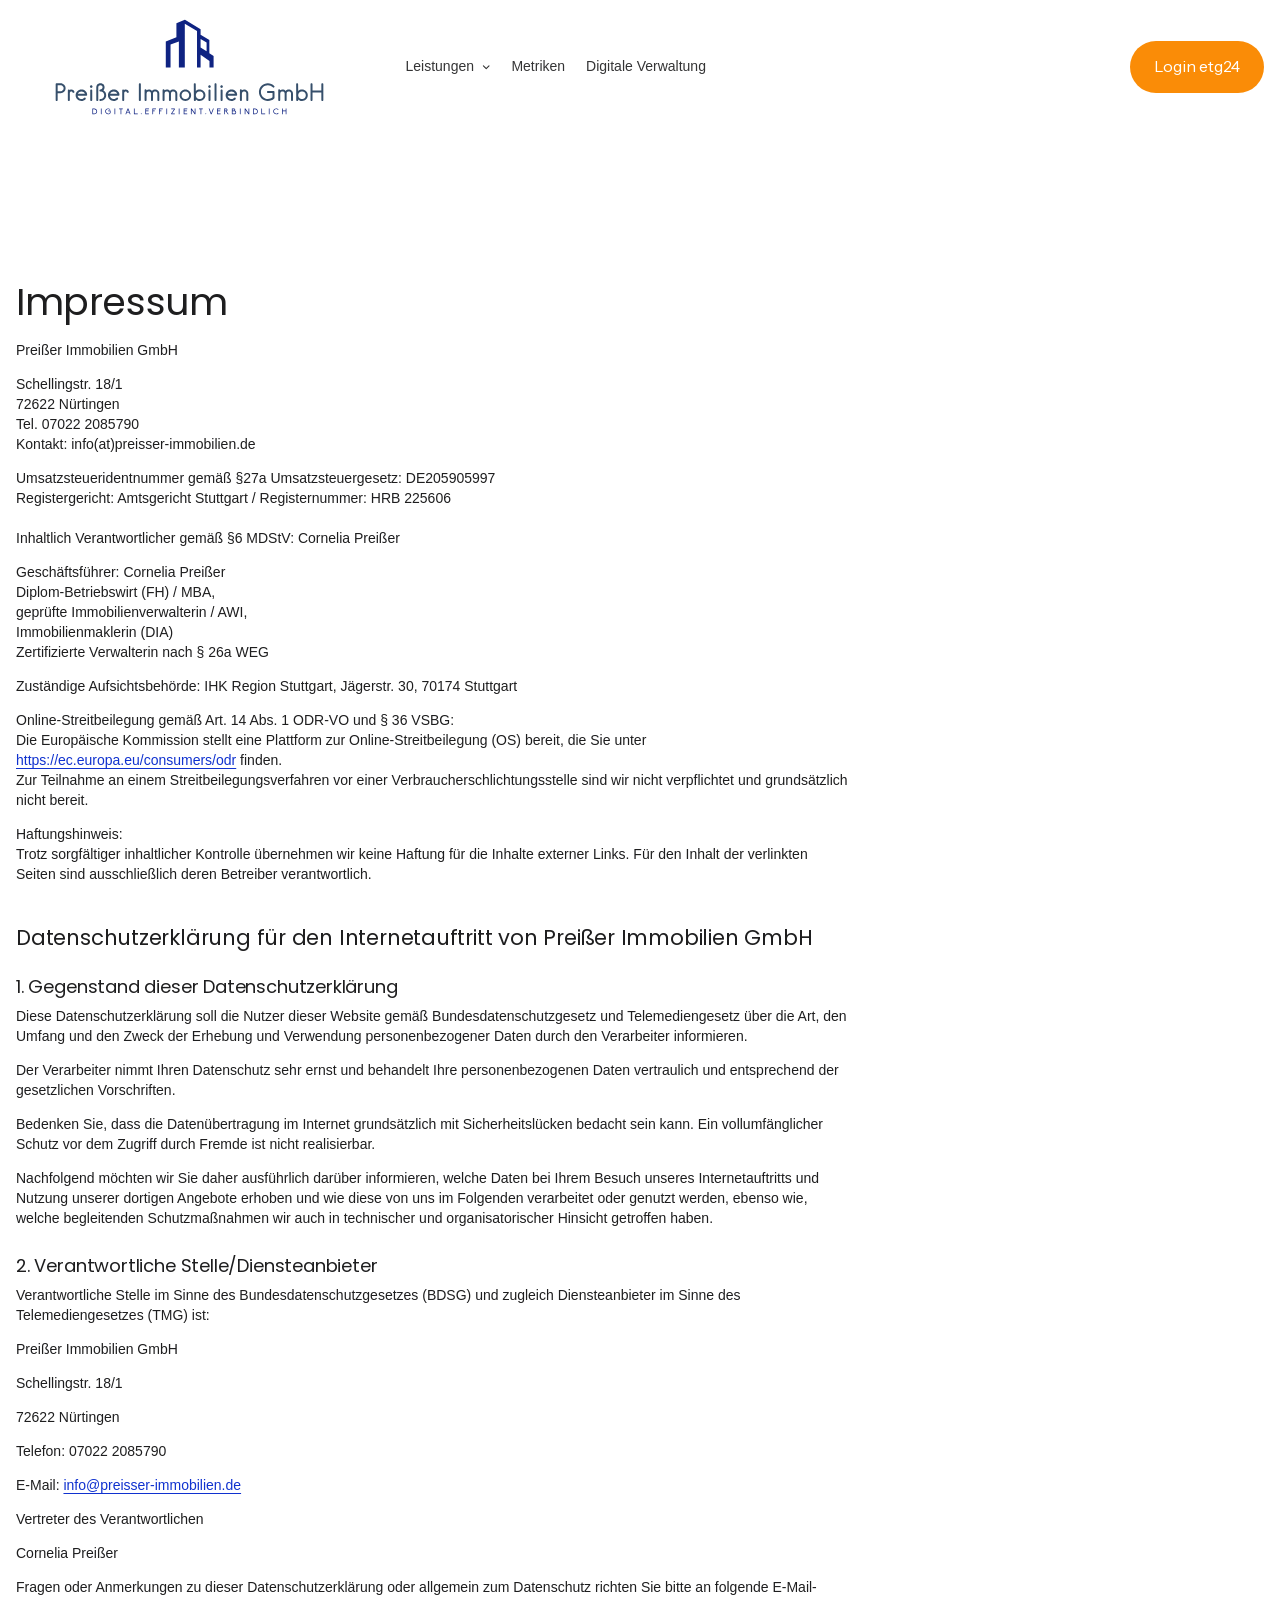
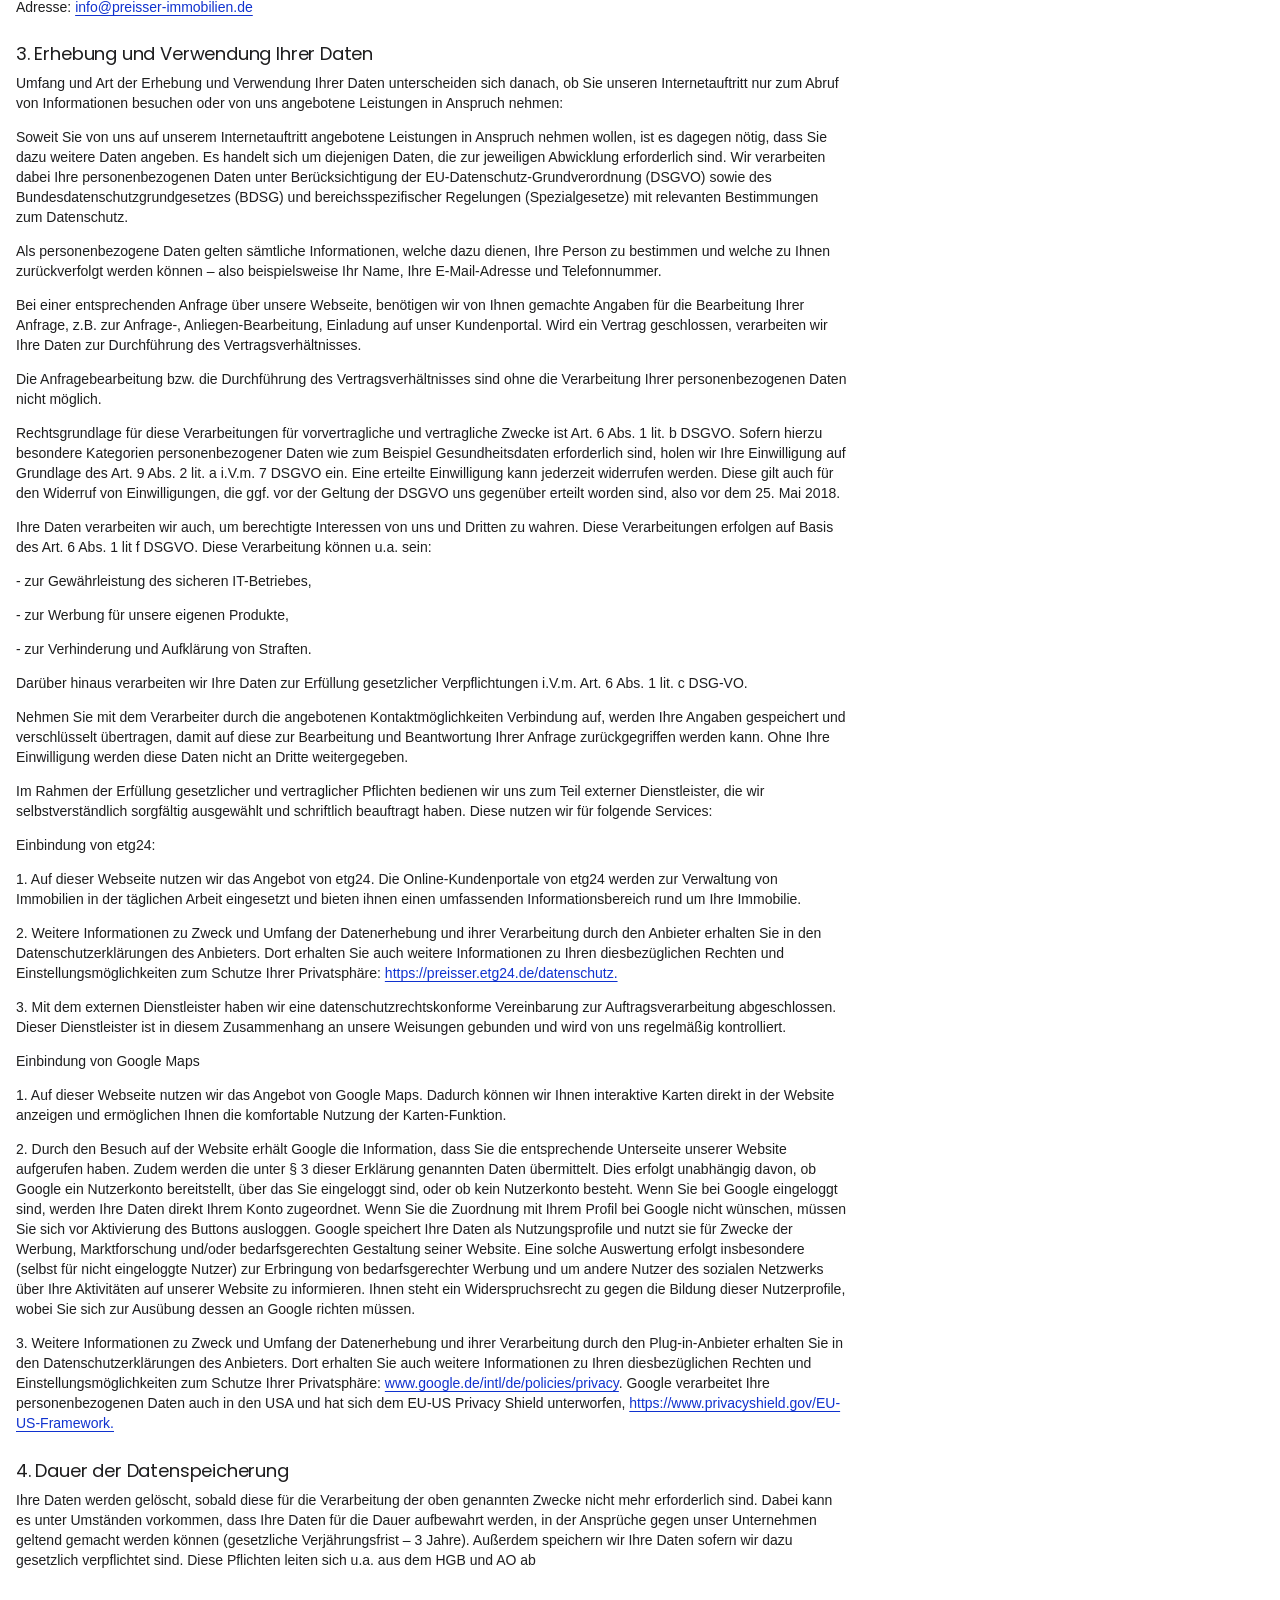
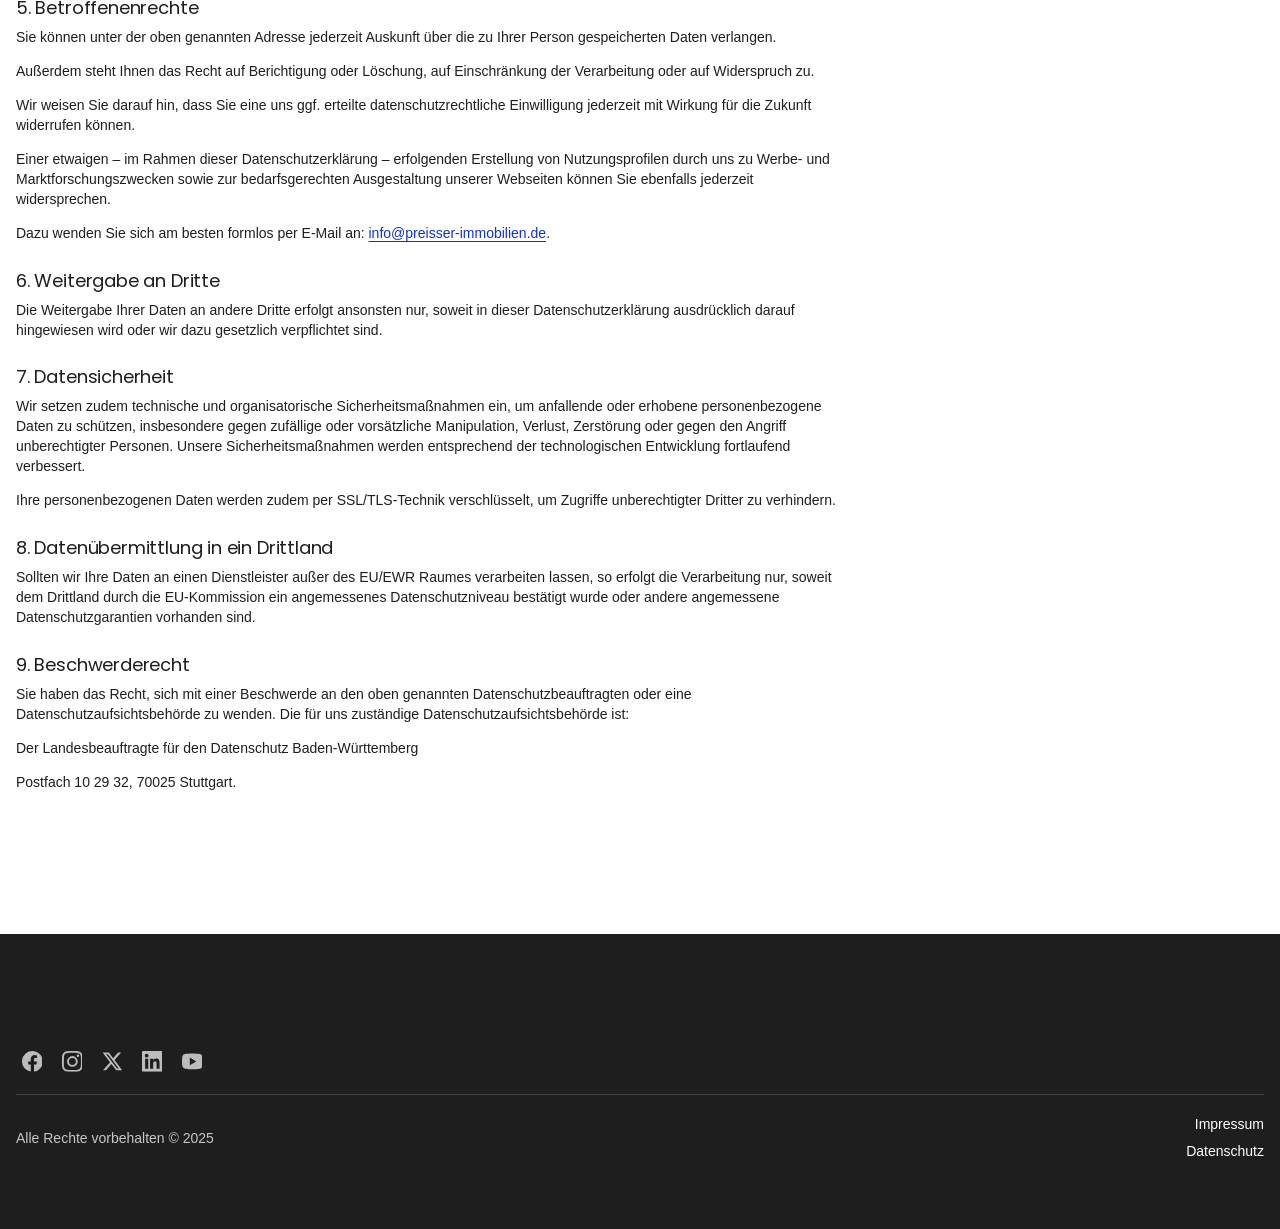
<file: impressum.html>
<!DOCTYPE html>
<html lang="de">
<head>
<meta charset="utf-8">
<meta name="viewport" content="width=device-width, initial-scale=1">
<title>Impressum &amp; Datenschutz – Preißer Immobilien GmbH</title>
<meta name="description" content="Impressum und Datenschutzerklärung der Preißer Immobilien GmbH, Schellingstraße 18/1, 72622 Nürtingen.">
<meta name="robots" content="noindex, follow">
<meta name="theme-color" content="#1e1e1f">
<link rel="canonical" href="https://preisser-immobilien.de/impressum">

<link rel="icon" href="assets/img/favicon.png" type="image/png">
<link rel="apple-touch-icon" href="assets/img/apple-touch-icon.png">

<link rel="preload" href="assets/fonts/instrument-sans-latin.woff2" as="font" type="font/woff2" crossorigin>
<link rel="preload" href="assets/fonts/poppins-latin.woff2" as="font" type="font/woff2" crossorigin>
<link rel="stylesheet" href="assets/css/styles.css">
</head>
<body>

<a class="skip-link" href="#inhalt">Zum Inhalt springen</a>

<svg width="0" height="0" aria-hidden="true" focusable="false" style="position:absolute">
  <defs>
    <symbol id="i-doc" viewBox="0 0 32 32">
      <path fill="currentColor" d="m25.7 9.3l-7-7A.9.9 0 0 0 18 2H8a2.006 2.006 0 0 0-2 2v24a2.006 2.006 0 0 0 2 2h16a2.006 2.006 0 0 0 2-2V10a.9.9 0 0 0-.3-.7M18 4.4l5.6 5.6H18ZM24 28H8V4h8v6a2.006 2.006 0 0 0 2 2h6Z"/>
    </symbol>
    <symbol id="i-arrow-right" viewBox="0 0 16 16">
      <path d="M2 8H14.5M14.5 8L8.5 2M14.5 8L8.5 14" fill="none" stroke="currentColor" stroke-width="2" stroke-linejoin="round"/>
    </symbol>
    <symbol id="i-chat" viewBox="0 0 24 24">
      <path d="M12.5 18.25C16.2279 18.25 19.25 15.2279 19.25 11.5C19.25 7.77208 16.2279 4.75 12.5 4.75C8.77208 4.75 5.75 7.77208 5.75 11.5C5.75 12.6007 6.01345 13.6398 6.48072 14.5578L5 19L9.71819 17.6519C10.5664 18.0361 11.5082 18.25 12.5 18.25Z" fill="none" stroke="currentColor" stroke-width="1.5" stroke-linejoin="round"/>
    </symbol>
    <symbol id="i-spark" viewBox="0 0 24 24">
      <g fill="none" stroke="currentColor" stroke-width="1.5" stroke-linejoin="round">
        <path d="M19 12C15.134 12 12 15.134 12 19C12 15.134 8.86599 12 5 12C8.86599 12 12 8.86599 12 5C12 8.86599 15.134 12 19 12Z"/>
        <path d="M8 16L5.5 18.5"/>
        <path d="M8 8L5.5 5.5"/>
        <path d="M16 16L18.5 18.5"/>
        <path d="M16 8L18.5 5.5"/>
      </g>
    </symbol>
    <symbol id="i-mail" viewBox="0 0 24 24">
      <g fill="none" stroke="currentColor" stroke-width="1.5" stroke-linejoin="round">
        <path d="M5.25 6.75H18.75V17.25H5.25V6.75Z"/>
        <path d="M5.25 6.75L12 12L18.75 6.75"/>
      </g>
    </symbol>
    <symbol id="i-cycle" viewBox="0 0 24 24">
      <g fill="none" stroke="currentColor" stroke-width="1.5" stroke-linejoin="round">
        <path d="M9.24998 18.7103C6.60958 17.6271 4.75 15.0307 4.75 12C4.75 8.96938 6.60958 6.37304 9.24997 5.28979"/>
        <path d="M14.75 5.28979C17.3904 6.37303 19.25 8.96938 19.25 12.0001C19.25 15.0307 17.3904 17.6271 14.75 18.7103"/>
        <path d="M4 19.2501L8.99998 19.2501C9.13805 19.2501 9.24998 19.1381 9.24998 19.0001L9.24997 14"/>
        <path d="M20 4.75L15 4.75003C14.8619 4.75003 14.75 4.86196 14.75 5.00003L14.75 10.0001"/>
      </g>
    </symbol>
    <symbol id="i-check" viewBox="0 0 24 24">
      <g fill="none" stroke="currentColor" stroke-width="1.5">
        <path d="M19.25 12C19.25 16.0041 16.0041 19.25 12 19.25C7.99594 19.25 4.75 16.0041 4.75 12C4.75 7.99594 7.99594 4.75 12 4.75C16.0041 4.75 19.25 7.99594 19.25 12Z"/>
        <path d="M9 12L11 14L15.5 9.5"/>
      </g>
    </symbol>
    <symbol id="i-heart" viewBox="0 0 24 24">
      <path d="M17.3654 5.32894C17.8831 5.54543 18.3534 5.86273 18.7495 6.26274C19.146 6.6625 19.4604 7.13723 19.675 7.65978C19.8895 8.18233 20 8.74246 20 9.30814C20 9.87384 19.8895 10.4339 19.675 10.9565C19.4604 11.4791 19.146 11.9538 18.7495 12.3535L12.0001 19L5.2496 12.3535C4.44951 11.5457 4 10.4501 4 9.3076C4 8.16516 4.44951 7.0695 5.2496 6.26166C6.04975 5.45384 7.13498 5 8.26647 5C9.39804 5 10.4833 5.45384 11.2833 6.26166L12.016 6.99843L12.7158 6.26274C13.112 5.86273 13.5823 5.54543 14.0999 5.32894C14.6176 5.11246 15.1724 5.00103 15.7327 5.00103C16.2929 5.00103 16.8478 5.11246 17.3654 5.32894Z" fill="none" stroke="currentColor" stroke-width="1.5" stroke-linejoin="round"/>
    </symbol>
    <symbol id="i-star" viewBox="0 0 24 24">
      <path d="M4 12C8.41828 12 12 8.41828 12 4C12 8.41828 15.5817 12 20 12C15.5817 12 12 15.5817 12 20C12 15.5817 8.41828 12 4 12Z" fill="none" stroke="currentColor" stroke-width="1.5" stroke-linejoin="round"/>
    </symbol>
    <symbol id="i-pin" viewBox="0 0 24 24">
      <g fill="none" stroke="currentColor" stroke-width="1.5" stroke-linejoin="round">
        <path d="M16.3918 14.8527C20.2489 10.9956 17.2769 4.25 12 4.25C6.72299 4.25 3.75102 10.9956 7.60817 14.8527L12 19.25L16.3918 14.8527Z"/>
        <circle cx="12" cy="10.25" r="2"/>
      </g>
    </symbol>
    <symbol id="i-caret" viewBox="0 0 12 12">
      <path d="M2 4L6 8L10 4" fill="none" stroke="currentColor" stroke-width="1.6" stroke-linecap="round" stroke-linejoin="round"/>
    </symbol>
    <symbol id="i-facebook" viewBox="0 0 16 16">
      <path fill="currentColor" d="M16,8.048a8,8,0,1,0-9.25,7.9V10.36H4.719V8.048H6.75V6.285A2.822,2.822,0,0,1,9.771,3.173a12.2,12.2,0,0,1,1.791.156V5.3H10.554a1.155,1.155,0,0,0-1.3,1.25v1.5h2.219l-.355,2.312H9.25v5.591A8,8,0,0,0,16,8.048Z"/>
    </symbol>
    <symbol id="i-instagram" viewBox="0 0 16 16">
      <path fill="currentColor" d="M8,1.441c2.136,0,2.389.009,3.233.047a4.419,4.419,0,0,1,1.485.276,2.472,2.472,0,0,1,.92.6,2.472,2.472,0,0,1,.6.92,4.419,4.419,0,0,1,.276,1.485c.038.844.047,1.1.047,3.233s-.009,2.389-.047,3.233a4.419,4.419,0,0,1-.276,1.485,2.644,2.644,0,0,1-1.518,1.518,4.419,4.419,0,0,1-1.485.276c-.844.038-1.1.047-3.233.047s-2.389-.009-3.233-.047a4.419,4.419,0,0,1-1.485-.276,2.472,2.472,0,0,1-.92-.6,2.472,2.472,0,0,1-.6-.92,4.419,4.419,0,0,1-.276-1.485c-.038-.844-.047-1.1-.047-3.233s.009-2.389.047-3.233a4.419,4.419,0,0,1,.276-1.485,2.472,2.472,0,0,1,.6-.92,2.472,2.472,0,0,1,.92-.6,4.419,4.419,0,0,1,1.485-.276c.844-.038,1.1-.047,3.233-.047M8,0C5.827,0,5.555.009,4.7.048A5.868,5.868,0,0,0,2.76.42a3.908,3.908,0,0,0-1.417.923A3.908,3.908,0,0,0,.42,2.76,5.868,5.868,0,0,0,.048,4.7C.009,5.555,0,5.827,0,8s.009,2.445.048,3.3A5.868,5.868,0,0,0,.42,13.24a3.908,3.908,0,0,0,.923,1.417,3.908,3.908,0,0,0,1.417.923,5.868,5.868,0,0,0,1.942.372C5.555,15.991,5.827,16,8,16s2.445-.009,3.3-.048a5.868,5.868,0,0,0,1.942-.372,4.094,4.094,0,0,0,2.34-2.34,5.868,5.868,0,0,0,.372-1.942c.039-.853.048-1.125.048-3.3s-.009-2.445-.048-3.3A5.868,5.868,0,0,0,15.58,2.76a3.908,3.908,0,0,0-.923-1.417A3.908,3.908,0,0,0,13.24.42,5.868,5.868,0,0,0,11.3.048C10.445.009,10.173,0,8,0Z"/>
      <path fill="currentColor" d="M8,3.892A4.108,4.108,0,1,0,12.108,8,4.108,4.108,0,0,0,8,3.892Zm0,6.775A2.667,2.667,0,1,1,10.667,8,2.667,2.667,0,0,1,8,10.667Z"/>
      <circle fill="currentColor" cx="12.27" cy="3.73" r="0.96"/>
    </symbol>
    <symbol id="i-x" viewBox="0 0 16 16">
      <path fill="currentColor" d="M12.3723 1.16992H14.6895L9.6272 6.95576L15.5825 14.829H10.9196L7.26734 10.0539L3.08837 14.829H0.769833L6.18442 8.64037L0.471436 1.16992H5.2528L8.55409 5.53451L12.3723 1.16992ZM11.5591 13.4421H12.843L4.55514 2.48399H3.17733L11.5591 13.4421Z"/>
    </symbol>
    <symbol id="i-linkedin" viewBox="0 0 16 16">
      <path fill="currentColor" d="M15.3,0H0.7C0.3,0,0,0.3,0,0.7v14.7C0,15.7,0.3,16,0.7,16h14.7c0.4,0,0.7-0.3,0.7-0.7V0.7 C16,0.3,15.7,0,15.3,0z M4.7,13.6H2.4V6h2.4V13.6z M3.6,5C2.8,5,2.2,4.3,2.2,3.6c0-0.8,0.6-1.4,1.4-1.4c0.8,0,1.4,0.6,1.4,1.4 C4.9,4.3,4.3,5,3.6,5z M13.6,13.6h-2.4V9.9c0-0.9,0-2-1.2-2c-1.2,0-1.4,1-1.4,2v3.8H6.2V6h2.3v1h0c0.3-0.6,1.1-1.2,2.2-1.2 c2.4,0,2.8,1.6,2.8,3.6V13.6z"/>
    </symbol>
    <symbol id="i-youtube" viewBox="0 0 16 16">
      <path fill="currentColor" d="M15.8,4.8c-0.2-1.3-0.8-2.2-2.2-2.4C11.4,2,8,2,8,2S4.6,2,2.4,2.4C1,2.6,0.3,3.5,0.2,4.8C0,6.1,0,8,0,8 s0,1.9,0.2,3.2c0.2,1.3,0.8,2.2,2.2,2.4C4.6,14,8,14,8,14s3.4,0,5.6-0.4c1.4-0.3,2-1.1,2.2-2.4C16,9.9,16,8,16,8S16,6.1,15.8,4.8z M6,11V5l5,3L6,11z"/>
    </symbol>
  </defs>
</svg>

<div class="nav">
  <div class="nav-inner" data-nav>
    <a class="nav-logo" href="/">
      <img src="assets/img/logo-preisser.svg" width="283" height="48" alt="Preißer Immobilien GmbH – Startseite">
    </a>

    <div class="nav-menu-wrap" id="hauptmenue" data-nav-menu>
      <nav aria-label="Hauptnavigation">
        <ul class="nav-list">
          <li class="nav-item nav-dropdown" data-dropdown>
            <button type="button" class="nav-link" aria-expanded="false" aria-controls="menue-leistungen" data-dropdown-toggle>
              Leistungen
              <svg class="nav-caret" aria-hidden="true"><use href="#i-caret"></use></svg>
            </button>
            <div class="mega" id="menue-leistungen" data-dropdown-panel hidden>
              <div class="mega-panel">
                <div class="mega-columns">
                  <div>
                    <p class="eyebrow">Verwaltung</p>
                    <ul class="mega-list">
                      <li>
                        <a class="mega-item" href="index.html#Verwaltung-die-werte-sichert">
                          <span class="icon is-medium is-neutral" aria-hidden="true"><svg><use href="#i-doc"></use></svg></span>
                          <span>
                            <span class="mega-item-title">Verwaltung nach WEG</span>
                            <span class="text-sm text-muted" style="display:block;margin:0">Eigentümergemeinschaften effizient verwalten</span>
                          </span>
                        </a>
                      </li>
                      <li>
                        <a class="mega-item" href="index.html#ETG24">
                          <span class="icon is-medium is-neutral" aria-hidden="true"><svg><use href="#i-doc"></use></svg></span>
                          <span>
                            <span class="mega-item-title">Digitale Plattform</span>
                            <span class="text-sm text-muted" style="display:block;margin:0">Auch zur Selbstverwaltung für Eigentümer geeignet</span>
                          </span>
                        </a>
                      </li>
                    </ul>
                  </div>
                  <div>
                    <p class="eyebrow">Zusatzleistungen</p>
                    <ul class="mega-list">
                      <li>
                        <a class="mega-item" href="index.html#Verwaltung-die-werte-sichert">
                          <span class="icon is-medium is-neutral" aria-hidden="true"><svg><use href="#i-doc"></use></svg></span>
                          <span>
                            <span class="mega-item-title">Vermietung</span>
                            <span class="text-sm text-muted" style="display:block;margin:0">Mieterwechsel &amp; Neuvermietung</span>
                          </span>
                        </a>
                      </li>
                      <li>
                        <a class="mega-item" href="index.html#Verwaltung-die-werte-sichert">
                          <span class="icon is-medium is-neutral" aria-hidden="true"><svg><use href="#i-doc"></use></svg></span>
                          <span>
                            <span class="mega-item-title">Sondereigentum</span>
                            <span class="text-sm text-muted" style="display:block;margin:0">Individuelle Verwaltungslösungen</span>
                          </span>
                        </a>
                      </li>
                      <li>
                        <a class="mega-item" href="index.html#Verwaltung-die-werte-sichert">
                          <span class="icon is-medium is-neutral" aria-hidden="true"><svg><use href="#i-doc"></use></svg></span>
                          <span>
                            <span class="mega-item-title">Abrechnung</span>
                            <span class="text-sm text-muted" style="display:block;margin:0">Nebenkostenabrechnung mit klarer Kostenübersicht</span>
                          </span>
                        </a>
                      </li>
                    </ul>
                  </div>
                  <div>
                    <p class="eyebrow">Beratung und Verkauf</p>
                    <ul class="mega-list">
                      <li>
                        <a class="mega-item" href="index.html#Verwaltung-die-werte-sichert">
                          <span class="icon is-medium is-neutral" aria-hidden="true"><svg><use href="#i-doc"></use></svg></span>
                          <span>
                            <span class="mega-item-title">Immobilienbewertung</span>
                            <span class="text-sm text-muted" style="display:block;margin:0">Marktgerechte Wertermittlung</span>
                          </span>
                        </a>
                      </li>
                      <li>
                        <a class="mega-item" href="index.html#Verwaltung-die-werte-sichert">
                          <span class="icon is-medium is-neutral" aria-hidden="true"><svg><use href="#i-doc"></use></svg></span>
                          <span>
                            <span class="mega-item-title">Modernisierung</span>
                            <span class="text-sm text-muted" style="display:block;margin:0">Sanierung &amp; Wertsteigerung</span>
                          </span>
                        </a>
                      </li>
                      <li>
                        <a class="mega-item" href="index.html#Verwaltung-die-werte-sichert">
                          <span class="icon is-medium is-neutral" aria-hidden="true"><svg><use href="#i-doc"></use></svg></span>
                          <span>
                            <span class="mega-item-title">Vermittlung</span>
                            <span class="text-sm text-muted" style="display:block;margin:0">Verkaufsprozess inkl. Notartermin und Objektübergabe</span>
                          </span>
                        </a>
                      </li>
                    </ul>
                  </div>
                </div>
                <div class="mega-cta">
                  <a class="card-link" href="index.html#Verwaltung-die-werte-sichert">
                    <span class="card-body">
                      <span class="h3">Alles für Ihre Immobilie</span>
                      <span class="text-sm text-muted-strong">Kompetente Verwaltung und Beratung für Eigentümergemeinschaften.</span>
                      <span class="mt-auto">
                        <span class="button-group">
                          <span class="text-button">
                            Mehr erfahren
                            <span class="button-icon" aria-hidden="true"><svg><use href="#i-arrow-right"></use></svg></span>
                          </span>
                        </span>
                      </span>
                    </span>
                  </a>
                </div>
              </div>
            </div>
          </li>
          <li class="nav-item"><a class="nav-link" href="index.html#Metrics">Metriken</a></li>
          <li class="nav-item"><a class="nav-link" href="index.html#ETG24">Digitale Verwaltung</a></li>
        </ul>
      </nav>
    </div>

    <div class="nav-right">
      <a class="button" href="https://app.etg24.de/app/preisser">Login etg24</a>
      <button type="button" class="nav-toggle" aria-expanded="false" aria-controls="hauptmenue" data-nav-toggle>
        <span class="nav-toggle-bars" aria-hidden="true"></span>
        <span class="visually-hidden">Menü öffnen</span>
      </button>
    </div>
  </div>
</div>

<main id="inhalt">

<section class="section">
  <div class="container">
    <article class="legal">
      <h1>Impressum</h1>
      <p>Preißer Immobilien GmbH</p>
      <p>Schellingstr. 18/1<br>72622 Nürtingen<br>Tel. 07022 2085790<br>Kontakt: info(at)preisser-immobilien.de</p>
      <p>Umsatzsteueridentnummer gemäß §27a Umsatzsteuergesetz: DE205905997<br>Registergericht: Amtsgericht Stuttgart / Registernummer: HRB 225606<br><br>Inhaltlich Verantwortlicher gemäß §6 MDStV: Cornelia Preißer</p>
      <p>Geschäftsführer: Cornelia Preißer<br>Diplom-Betriebswirt (FH) / MBA,<br>geprüfte Immobilienverwalterin / AWI, <br>Immobilienmaklerin (DIA)<br>Zertifizierte Verwalterin nach § 26a WEG</p>
      <p>Zuständige Aufsichtsbehörde: IHK Region Stuttgart, Jägerstr. 30, 70174 Stuttgart</p>
      <p>Online-Streitbeilegung gemäß Art. 14 Abs. 1 ODR-VO und § 36 VSBG:<br>Die Europäische Kommission stellt eine Plattform zur Online-Streitbeilegung (OS) bereit, die Sie unter <a href="https://ec.europa.eu/consumers/odr" target="_blank" rel="noopener">https://ec.europa.eu/consumers/odr</a> finden.<br>Zur Teilnahme an einem Streitbeilegungsverfahren vor einer Verbraucherschlichtungsstelle sind wir nicht verpflichtet und grundsätzlich nicht bereit.</p>
      <p>Haftungshinweis:<br>Trotz sorgfältiger inhaltlicher Kontrolle übernehmen wir keine Haftung für die Inhalte externer Links. Für den Inhalt der verlinkten Seiten sind ausschließlich deren Betreiber verantwortlich. </p>
      <h2 id="Datenschutz">Datenschutzerklärung für den Internetauftritt von Preißer Immobilien GmbH</h2>
      <h3 id="1.-Gegenstand-dieser-Datenschutzerkl-rung">1. Gegenstand dieser Datenschutzerklärung</h3>
      <p>Diese Datenschutzerklärung soll die Nutzer dieser Website gemäß Bundesdatenschutzgesetz und Telemediengesetz über die Art, den Umfang und den Zweck der Erhebung und Verwendung personenbezogener Daten durch den Verarbeiter informieren.</p>
      <p>Der Verarbeiter nimmt Ihren Datenschutz sehr ernst und behandelt Ihre personenbezogenen Daten vertraulich und entsprechend der gesetzlichen Vorschriften.</p>
      <p>Bedenken Sie, dass die Datenübertragung im Internet grundsätzlich mit Sicherheitslücken bedacht sein kann. Ein vollumfänglicher Schutz vor dem Zugriff durch Fremde ist nicht realisierbar.</p>
      <p>Nachfolgend möchten wir Sie daher ausführlich darüber informieren, welche Daten bei Ihrem Besuch unseres Internetauftritts und Nutzung unserer dortigen Angebote erhoben und wie diese von uns im Folgenden verarbeitet oder genutzt werden, ebenso wie, welche begleitenden Schutzmaßnahmen wir auch in technischer und organisatorischer Hinsicht getroffen haben.</p>
      <h3 id="Verantwortliche">2. Verantwortliche Stelle/Diensteanbieter</h3>
      <p>Verantwortliche Stelle im Sinne des Bundesdatenschutzgesetzes (BDSG) und zugleich Diensteanbieter im Sinne des Telemediengesetzes (TMG) ist:</p>
      <p>Preißer Immobilien GmbH</p>
      <p>Schellingstr. 18/1</p>
      <p>72622 Nürtingen</p>
      <p>Telefon: 07022 2085790</p>
      <p>E-Mail: <a href="mailto:info@preisser-immobilien.de">info@preisser-immobilien.de</a></p>
      <p>Vertreter des Verantwortlichen</p>
      <p>Cornelia Preißer</p>
      <p>Fragen oder Anmerkungen zu dieser Datenschutzerklärung oder allgemein zum Datenschutz richten Sie bitte an folgende E-Mail-Adresse: <a href="mailto:info@preisser-immobilien.de">info@preisser-immobilien.de</a></p>
      <h3 id="Erhebung-und-Verwendung-der-Daten">3. Erhebung und Verwendung Ihrer Daten</h3>
      <p>Umfang und Art der Erhebung und Verwendung Ihrer Daten unterscheiden sich danach, ob Sie unseren Internetauftritt nur zum Abruf von Informationen besuchen oder von uns angebotene Leistungen in Anspruch nehmen:</p>
      <p>Soweit Sie von uns auf unserem Internetauftritt angebotene Leistungen in Anspruch nehmen wollen, ist es dagegen nötig, dass Sie dazu weitere Daten angeben. Es handelt sich um diejenigen Daten, die zur jeweiligen Abwicklung erforderlich sind. Wir verarbeiten dabei Ihre personenbezogenen Daten unter Berücksichtigung der EU-Datenschutz-Grundverordnung (DSGVO) sowie des Bundesdatenschutzgrundgesetzes (BDSG) und bereichsspezifischer Regelungen (Spezialgesetze) mit relevanten Bestimmungen zum Datenschutz.</p>
      <p>Als personenbezogene Daten gelten sämtliche Informationen, welche dazu dienen, Ihre Person zu bestimmen und welche zu Ihnen zurückverfolgt werden können – also beispielsweise Ihr Name, Ihre E-Mail-Adresse und Telefonnummer.</p>
      <p>Bei einer entsprechenden Anfrage über unsere Webseite, benötigen wir von Ihnen gemachte Angaben für die Bearbeitung Ihrer Anfrage, z.B. zur Anfrage-, Anliegen-Bearbeitung, Einladung auf unser Kundenportal. Wird ein Vertrag geschlossen, verarbeiten wir Ihre Daten zur Durchführung des Vertragsverhältnisses.</p>
      <p>Die Anfragebearbeitung bzw. die Durchführung des Vertragsverhältnisses sind ohne die Verarbeitung Ihrer personenbezogenen Daten nicht möglich.</p>
      <p>Rechtsgrundlage für diese Verarbeitungen für vorvertragliche und vertragliche Zwecke ist Art. 6 Abs. 1 lit. b DSGVO. Sofern hierzu besondere Kategorien personenbezogener Daten wie zum Beispiel Gesundheitsdaten erforderlich sind, holen wir Ihre Einwilligung auf Grundlage des Art. 9 Abs. 2 lit. a i.V.m. 7 DSGVO ein. Eine erteilte Einwilligung kann jederzeit widerrufen werden. Diese gilt auch für den Widerruf von Einwilligungen, die ggf. vor der Geltung der DSGVO uns gegenüber erteilt worden sind, also vor dem 25. Mai 2018.</p>
      <p>Ihre Daten verarbeiten wir auch, um berechtigte Interessen von uns und Dritten zu wahren. Diese Verarbeitungen erfolgen auf Basis des Art. 6 Abs. 1 lit f DSGVO. Diese Verarbeitung können u.a. sein:</p>
      <p>- zur Gewährleistung des sicheren IT-Betriebes,</p>
      <p>- zur Werbung für unsere eigenen Produkte,</p>
      <p>- zur Verhinderung und Aufklärung von Straften.</p>
      <p>Darüber hinaus verarbeiten wir Ihre Daten zur Erfüllung gesetzlicher Verpflichtungen i.V.m. Art. 6 Abs. 1 lit. c DSG-VO.</p>
      <p>Nehmen Sie mit dem Verarbeiter durch die angebotenen Kontaktmöglichkeiten Verbindung auf, werden Ihre Angaben gespeichert und verschlüsselt übertragen, damit auf diese zur Bearbeitung und Beantwortung Ihrer Anfrage zurückgegriffen werden kann. Ohne Ihre Einwilligung werden diese Daten nicht an Dritte weitergegeben.</p>
      <p>Im Rahmen der Erfüllung gesetzlicher und vertraglicher Pflichten bedienen wir uns zum Teil externer Dienstleister, die wir selbstverständlich sorgfältig ausgewählt und schriftlich beauftragt haben. Diese nutzen wir für folgende Services:</p>
      <p>Einbindung von etg24:</p>
      <p>1. Auf dieser Webseite nutzen wir das Angebot von etg24. Die Online-Kundenportale von etg24 werden zur Verwaltung von Immobilien in der täglichen Arbeit eingesetzt und bieten ihnen einen umfassenden Informationsbereich rund um Ihre Immobilie.</p>
      <p>2. Weitere Informationen zu Zweck und Umfang der Datenerhebung und ihrer Verarbeitung durch den Anbieter erhalten Sie in den Datenschutzerklärungen des Anbieters. Dort erhalten Sie auch weitere Informationen zu Ihren diesbezüglichen Rechten und Einstellungsmöglichkeiten zum Schutze Ihrer Privatsphäre: <a href="https://preisser.etg24.de/datenschutz" target="_blank" rel="noopener">https://preisser.etg24.de/datenschutz. </a></p>
      <p>3. Mit dem externen Dienstleister haben wir eine datenschutzrechtskonforme Vereinbarung zur Auftragsverarbeitung abgeschlossen. Dieser Dienstleister ist in diesem Zusammenhang an unsere Weisungen gebunden und wird von uns regelmäßig kontrolliert.</p>
      <p>Einbindung von Google Maps</p>
      <p>1. Auf dieser Webseite nutzen wir das Angebot von Google Maps. Dadurch können wir Ihnen interaktive Karten direkt in der Website anzeigen und ermöglichen Ihnen die komfortable Nutzung der Karten-Funktion.</p>
      <p>2. Durch den Besuch auf der Website erhält Google die Information, dass Sie die entsprechende Unterseite unserer Website aufgerufen haben. Zudem werden die unter § 3 dieser Erklärung genannten Daten übermittelt. Dies erfolgt unabhängig davon, ob Google ein Nutzerkonto bereitstellt, über das Sie eingeloggt sind, oder ob kein Nutzerkonto besteht. Wenn Sie bei Google eingeloggt sind, werden Ihre Daten direkt Ihrem Konto zugeordnet. Wenn Sie die Zuordnung mit Ihrem Profil bei Google nicht wünschen, müssen Sie sich vor Aktivierung des Buttons ausloggen. Google speichert Ihre Daten als Nutzungsprofile und nutzt sie für Zwecke der Werbung, Marktforschung und/oder bedarfsgerechten Gestaltung seiner Website. Eine solche Auswertung erfolgt insbesondere (selbst für nicht eingeloggte Nutzer) zur Erbringung von bedarfsgerechter Werbung und um andere Nutzer des sozialen Netzwerks über Ihre Aktivitäten auf unserer Website zu informieren. Ihnen steht ein Widerspruchsrecht zu gegen die Bildung dieser Nutzerprofile, wobei Sie sich zur Ausübung dessen an Google richten müssen.</p>
      <p>3. Weitere Informationen zu Zweck und Umfang der Datenerhebung und ihrer Verarbeitung durch den Plug-in-Anbieter erhalten Sie in den Datenschutzerklärungen des Anbieters. Dort erhalten Sie auch weitere Informationen zu Ihren diesbezüglichen Rechten und Einstellungsmöglichkeiten zum Schutze Ihrer Privatsphäre: <a href="http://www.google.de/intl/de/policies/privacy" target="_blank" rel="noopener">www.google.de/intl/de/policies/privacy</a>. Google verarbeitet Ihre personenbezogenen Daten auch in den USA und hat sich dem EU-US Privacy Shield unterworfen, <a href="https://www.privacyshield.gov/EU-US-Framework." target="_blank" rel="noopener">https://www.privacyshield.gov/EU-US-Framework.</a></p>
      <h3 id="Dauer-der-Datenspeicherung">4. Dauer der Datenspeicherung</h3>
      <p>Ihre Daten werden gelöscht, sobald diese für die Verarbeitung der oben genannten Zwecke nicht mehr erforderlich sind. Dabei kann es unter Umständen vorkommen, dass Ihre Daten für die Dauer aufbewahrt werden, in der Ansprüche gegen unser Unternehmen geltend gemacht werden können (gesetzliche Verjährungsfrist – 3 Jahre). Außerdem speichern wir Ihre Daten sofern wir dazu gesetzlich verpflichtet sind. Diese Pflichten leiten sich u.a. aus dem HGB und AO ab</p>
      <h3>5. Betroffenenrechte</h3>
      <p>Sie können unter der oben genannten Adresse jederzeit Auskunft über die zu Ihrer Person gespeicherten Daten verlangen.</p>
      <p>Außerdem steht Ihnen das Recht auf Berichtigung oder Löschung, auf Einschränkung der Verarbeitung oder auf Widerspruch zu.</p>
      <p>Wir weisen Sie darauf hin, dass Sie eine uns ggf. erteilte datenschutzrechtliche Einwilligung jederzeit mit Wirkung für die Zukunft widerrufen können.</p>
      <p>Einer etwaigen – im Rahmen dieser Datenschutzerklärung – erfolgenden Erstellung von Nutzungsprofilen durch uns zu Werbe- und Marktforschungszwecken sowie zur bedarfsgerechten Ausgestaltung unserer Webseiten können Sie ebenfalls jederzeit widersprechen.</p>
      <p>Dazu wenden Sie sich am besten formlos per E-Mail an: <a href="mailto:info@preisser-immobilien.de">info@preisser-immobilien.de</a>.</p>
      <h3>6. Weitergabe an Dritte</h3>
      <p>Die Weitergabe Ihrer Daten an andere Dritte erfolgt ansonsten nur, soweit in dieser Datenschutzerklärung ausdrücklich darauf hingewiesen wird oder wir dazu gesetzlich verpflichtet sind.</p>
      <h3>7. Datensicherheit</h3>
      <p>Wir setzen zudem technische und organisatorische Sicherheitsmaßnahmen ein, um anfallende oder erhobene personenbezogene Daten zu schützen, insbesondere gegen zufällige oder vorsätzliche Manipulation, Verlust, Zerstörung oder gegen den Angriff unberechtigter Personen. Unsere Sicherheitsmaßnahmen werden entsprechend der technologischen Entwicklung fortlaufend verbessert.</p>
      <p>Ihre personenbezogenen Daten werden zudem per SSL/TLS-Technik verschlüsselt, um Zugriffe unberechtigter Dritter zu verhindern.</p>
      <h3>8. Datenübermittlung in ein Drittland</h3>
      <p>Sollten wir Ihre Daten an einen Dienstleister außer des EU/EWR Raumes verarbeiten lassen, so erfolgt die Verarbeitung nur, soweit dem Drittland durch die EU-Kommission ein angemessenes Datenschutzniveau bestätigt wurde oder andere angemessene Datenschutzgarantien vorhanden sind.</p>
      <h3>9. Beschwerderecht</h3>
      <p>Sie haben das Recht, sich mit einer Beschwerde an den oben genannten Datenschutzbeauftragten oder eine Datenschutzaufsichtsbehörde zu wenden. Die für uns zuständige Datenschutzaufsichtsbehörde ist:</p>
      <p>Der Landesbeauftragte für den Datenschutz Baden-Württemberg</p>
      <p>Postfach 10 29 32, 70025 Stuttgart.</p>
    </article>
  </div>
</section>

</main>

<footer class="footer is-inverse">
  <div class="container">
    <div class="footer-row mt-md">
      <!-- TODO: echte Profil-URLs eintragen — im Original zeigen alle auf "#". -->
      <ul class="footer-social" aria-label="Soziale Netzwerke">
        <li><a class="footer-social-link" href="#"><svg aria-hidden="true"><use href="#i-facebook"></use></svg><span class="visually-hidden">Facebook</span></a></li>
        <li><a class="footer-social-link" href="#"><svg aria-hidden="true"><use href="#i-instagram"></use></svg><span class="visually-hidden">Instagram</span></a></li>
        <li><a class="footer-social-link" href="#"><svg aria-hidden="true"><use href="#i-x"></use></svg><span class="visually-hidden">X</span></a></li>
        <li><a class="footer-social-link" href="#"><svg aria-hidden="true"><use href="#i-linkedin"></use></svg><span class="visually-hidden">LinkedIn</span></a></li>
        <li><a class="footer-social-link" href="#"><svg aria-hidden="true"><use href="#i-youtube"></use></svg><span class="visually-hidden">YouTube</span></a></li>
      </ul>
    </div>

    <div class="divider mt-xs mb-xs"></div>

    <div class="footer-row">
      <p class="text-muted mb-0">Alle Rechte vorbehalten © 2025</p>
      <ul class="footer-links">
        <li><a class="footer-link" href="impressum.html">Impressum</a></li>
        <li><a class="footer-link" href="impressum.html#Datenschutz">Datenschutz</a></li>
      </ul>
    </div>
  </div>
</footer>

<script src="assets/js/main.js" defer></script>
</body>
</html>
</file>
<file: assets/css/styles.css>
/* ==========================================================================
   Preißer Immobilien GmbH — Stylesheet
   Handgeschriebener Nachbau des Webflow-Auftritts.
   Aufbau: 1 Schriften · 2 Tokens · 3 Reset/Basis · 4 Typografie · 5 Layout
           6 Komponenten · 7 Abschnitte · 8 Bewegung · 9 Breakpoints
   ========================================================================== */

/* ==========================================================================
   1. Schriften (selbst gehostet — kein Google-Fonts-Request, DSGVO-konform)
   ========================================================================== */

@font-face {
  font-family: "Instrument Sans";
  font-style: normal;
  font-weight: 400 700;
  font-display: swap;
  src: url("../fonts/instrument-sans-latin.woff2") format("woff2");
  unicode-range: U+0000-00FF, U+0131, U+0152-0153, U+02BB-02BC, U+02C6, U+02DA,
    U+02DC, U+0304, U+0308, U+0329, U+2000-206F, U+20AC, U+2122, U+2191, U+2193,
    U+2212, U+2215, U+FEFF, U+FFFD;
}

@font-face {
  font-family: "Instrument Sans";
  font-style: normal;
  font-weight: 400 700;
  font-display: swap;
  src: url("../fonts/instrument-sans-latin-ext.woff2") format("woff2");
  unicode-range: U+0100-02BA, U+02BD-02C5, U+02C7-02CC, U+02CE-02D7, U+02DD-02FF,
    U+0304, U+0308, U+0329, U+1D00-1DBF, U+1E00-1E9F, U+1EF2-1EFF, U+2020,
    U+20A0-20AB, U+20AD-20C0, U+2113, U+2C60-2C7F, U+A720-A7FF;
}

@font-face {
  font-family: "Poppins";
  font-style: normal;
  font-weight: 400;
  font-display: swap;
  src: url("../fonts/poppins-latin.woff2") format("woff2");
  unicode-range: U+0000-00FF, U+0131, U+0152-0153, U+02BB-02BC, U+02C6, U+02DA,
    U+02DC, U+0304, U+0308, U+0329, U+2000-206F, U+20AC, U+2122, U+2191, U+2193,
    U+2212, U+2215, U+FEFF, U+FFFD;
}

@font-face {
  font-family: "Poppins";
  font-style: normal;
  font-weight: 400;
  font-display: swap;
  src: url("../fonts/poppins-latin-ext.woff2") format("woff2");
  unicode-range: U+0100-02BA, U+02BD-02C5, U+02C7-02CC, U+02CE-02D7, U+02DD-02FF,
    U+0304, U+0308, U+0329, U+1D00-1DBF, U+1E00-1E9F, U+1EF2-1EFF, U+2020,
    U+20A0-20AB, U+20AD-20C0, U+2113, U+2C60-2C7F, U+A720-A7FF;
}

/* ==========================================================================
   2. Design-Tokens
   ========================================================================== */

:root {
  /* Abstandsskala */
  --s-025: 0.25rem;
  --s-05: 0.5rem;
  --s-075: 0.75rem;
  --s-1: 1rem;
  --s-125: 1.25rem;
  --s-15: 1.5rem;
  --s-2: 2rem;
  --s-3: 3rem;
  --s-4: 4rem;
  --s-5: 5rem;
  --s-6: 6rem;
  --s-7: 7rem;
  --s-8: 8rem;

  /* Abstände zwischen Rasterzellen */
  --gap-xxs: var(--s-05);
  --gap-xs: var(--s-1);
  --gap-sm: var(--s-2);
  --gap-md: var(--s-3);
  --gap-lg: var(--s-4);
  --gap-xl: var(--s-5);
  --gap-xxl: var(--s-6);

  /* Grundfarben */
  --white: #fff;
  --ink: #1e1e1f;
  --surface: #f5f5f5;
  --accent: #0f2382;
  --accent-hover: #2d50ef;
  --accent-link: #1032cf;
  --accent-link-hover: #1032cf99;
  --accent-on-dark: #5695ff;
  --cta: #fa8c07;
  --cta-hover: #e07d05;

  /* Transparenzstufen */
  --white-a10: #ffffff1a;
  --white-a20: #ffffff33;
  --white-a40: #ffffff66;
  --white-a60: #ffffff99;
  --ink-a10: #1e1e1f1a;
  --ink-a20: #1e1e1f33;
  --ink-a40: #1e1e1f66;
  --ink-a90: #1e1e1fe6;

  /* Flächenrollen — werden von .is-inverse umgedreht */
  --bg: var(--white);
  --text: var(--ink);
  --card-bg: var(--surface);
  --card-text: var(--ink);
  --icon-accent: var(--accent-link);
  --link: var(--accent-link);
  --link-hover: var(--accent-link-hover);
  --border-soft: var(--ink-a20);

  /* Maße */
  --container: 1280px;
  --container-sm: 1000px;
  --container-pad: var(--s-1);
  --section-pad: var(--s-8);
  --card-pad: var(--s-3);
  --radius-card: 1.25rem;
  --radius-pill: 100rem;
  --radius-md: 0.5rem;

  /* Typografie */
  --font-body: "Instrument Sans", system-ui, -apple-system, "Segoe UI", sans-serif;
  --font-heading: "Poppins", system-ui, -apple-system, "Segoe UI", sans-serif;

  --h1-size: 4.21rem;
  --h2-size: 2.37rem;
  --h3-size: 1.78rem;
  --h4-size: 1.33rem;
  --h5-size: 1rem;

  --heading-lh: 1.04em;
  --heading-ls: -0.01em;

  --text-size: 1rem;
  --text-lg: 1.13rem;
  --text-sm: 0.88rem;
  --text-lh: 1.6em;
  --eyebrow-size: 0.9rem;

  /* Bewegung */
  --ease-out: cubic-bezier(0.165, 0.84, 0.44, 1);
  --reveal: 1;
}

/* Dunkle Flächen kehren die Rollen um. */
.is-inverse {
  --bg: var(--ink);
  --text: var(--white);
  --card-bg: var(--white-a10);
  --card-text: var(--white);
  --icon-accent: var(--accent-on-dark);
  --link: var(--white);
  --link-hover: var(--white-a60);
  --border-soft: var(--white-a20);
}

/* ==========================================================================
   3. Reset & Basis
   ========================================================================== */

*,
*::before,
*::after {
  box-sizing: border-box;
}

html {
  -webkit-text-size-adjust: 100%;
  scroll-behavior: smooth;
  /* Sprungziele dürfen nicht hinter der haftenden Kopfzeile landen. Die
     tatsächliche Kopfhöhe trägt main.js als --nav-h ein; der feste Wert
     greift, solange das Skript noch nicht gelaufen ist. */
  scroll-padding-top: calc(var(--nav-h, 8.5rem) + var(--s-1));
}

body {
  margin: 0;
  background-color: var(--white);
  color: var(--ink);
  /* Wie im Original: unausgezeichneter Fließtext fällt auf Arial 14 px
     zurück. Die ausgezeichneten Klassen setzen die Systemschrift. */
  font-family: Arial, sans-serif;
  font-size: 14px;
  font-weight: 400;
  line-height: 20px;
  letter-spacing: 0;
  -webkit-font-smoothing: antialiased;
  overflow-x: hidden;
}

img,
svg,
video {
  display: block;
  max-width: 100%;
}

img {
  height: auto;
  border: 0;
}

a {
  color: inherit;
}

button {
  font: inherit;
  color: inherit;
}

ul,
ol {
  margin: 0;
  padding: 0;
}

li {
  list-style: none;
}

/* Sichtbarer Fokus für Tastaturnutzung — im Original nicht vorhanden. */
:focus-visible {
  outline: 2px solid var(--accent-on-dark);
  outline-offset: 3px;
  border-radius: var(--radius-md);
}

.is-inverse :focus-visible {
  outline-color: var(--accent-on-dark);
}

/* Nur für Screenreader */
.visually-hidden {
  position: absolute;
  width: 1px;
  height: 1px;
  margin: -1px;
  padding: 0;
  overflow: hidden;
  white-space: nowrap;
  border: 0;
  clip-path: inset(50%);
}

/* Sprunglink zum Inhalt */
.skip-link {
  position: absolute;
  left: var(--s-1);
  top: var(--s-1);
  z-index: 200;
  padding: 0.75em 1.25em;
  border-radius: var(--radius-pill);
  background-color: var(--accent);
  color: var(--white);
  text-decoration: none;
  transform: translateY(-200%);
  transition: transform 0.2s var(--ease-out);
}

.skip-link:focus-visible {
  transform: translateY(0);
}

/* ==========================================================================
   4. Typografie
   ========================================================================== */

/* Der Abstand nach oben (20 px bzw. 10 px) stammt aus dem Original und
   bestimmt dort den vertikalen Rhythmus vieler Abschnitte. */
h1,
h2,
h3 {
  margin: 1.25rem 0 0.5em;
  font-family: var(--font-heading);
  font-weight: 400;
  letter-spacing: var(--heading-ls);
  line-height: var(--heading-lh);
}

h4,
h5,
h6 {
  margin: 0.625rem 0 0.5em;
  font-family: var(--font-heading);
  font-weight: 400;
  letter-spacing: var(--heading-ls);
  line-height: 1.3em;
}

p {
  margin: 0 0 10px;
}

strong,
b {
  font-weight: 700;
}

.h1 {
  margin-bottom: 0.3em;
  font-family: var(--font-heading);
  font-size: var(--h1-size);
  line-height: var(--heading-lh);
  letter-spacing: var(--heading-ls);
  font-weight: 400;
  text-wrap: balance;
}

.h2 {
  margin-bottom: 0.35em;
  font-family: var(--font-heading);
  font-size: var(--h2-size);
  line-height: var(--heading-lh);
  letter-spacing: var(--heading-ls);
  font-weight: 400;
  text-wrap: balance;
}

.h3 {
  margin-bottom: 0.5em;
  font-family: var(--font-heading);
  font-size: var(--h3-size);
  line-height: var(--heading-lh);
  letter-spacing: var(--heading-ls);
  font-weight: 400;
}

.h4 {
  margin-bottom: 0.35em;
  font-family: var(--font-heading);
  font-size: var(--h4-size);
  line-height: 1.3em;
  letter-spacing: var(--heading-ls);
  font-weight: 400;
}

.h5 {
  margin-bottom: 0.5em;
  font-family: var(--font-heading);
  font-size: var(--h5-size);
  line-height: 1.3em;
  letter-spacing: 0;
  font-weight: 400;
}

.eyebrow {
  display: inline-block;
  margin: 0 0 var(--s-125);
  font-family: var(--font-body);
  font-size: var(--eyebrow-size);
  line-height: 1.3em;
  font-weight: 400;
  letter-spacing: 0.01em;
  text-transform: uppercase;
  color: color-mix(in srgb, currentColor 60%, transparent);
}

.text-lg {
  margin-bottom: 0.7em;
  font-family: var(--font-body);
  font-size: var(--text-lg);
  line-height: var(--text-lh);
}

.text-sm {
  margin-bottom: 0.7em;
  font-family: var(--font-body);
  font-size: var(--text-sm);
  line-height: var(--text-lh);
}

.text-muted {
  color: color-mix(in srgb, currentColor 75%, transparent);
}

.text-muted-strong {
  color: color-mix(in srgb, currentColor 70%, transparent);
}

.subheading {
  max-width: var(--container-sm);
  margin-bottom: var(--s-125);
  font-family: var(--font-body);
  font-size: var(--text-lg);
  line-height: var(--text-lh);
  color: color-mix(in srgb, currentColor 70%, transparent);
  text-wrap: balance;
}

.text-link {
  color: var(--link);
  font-weight: 400;
  text-decoration: underline;
  text-decoration-color: color-mix(in srgb, currentColor 30%, transparent);
  text-underline-offset: 0.2em;
  transition: color 0.2s, text-decoration-color 0.2s;
}

.text-link:hover {
  color: var(--link-hover);
  text-decoration-color: currentColor;
}

.text-button {
  display: inline-flex;
  align-items: center;
  gap: 0.5em;
  color: inherit;
  font-size: var(--s-1);
  text-decoration: none;
  transition: gap 0.2s ease-in-out, opacity 0.3s ease-in-out;
}

.text-button:hover {
  gap: 0.7em;
  opacity: 0.6;
}

.max-w-md {
  max-width: 40rem;
}

.max-w-lg {
  max-width: 50rem;
}

/* ==========================================================================
   5. Layout
   ========================================================================== */

.container {
  width: 100%;
  max-width: var(--container);
  margin-inline: auto;
  padding-inline: var(--container-pad);
}

.section {
  padding-block: var(--section-pad);
  background-color: var(--bg);
  color: var(--text);
  overflow: clip;
}

.header-block {
  display: flex;
  flex-direction: column;
  margin-bottom: var(--gap-md);
}

.header-block.is-centered {
  align-items: center;
  text-align: center;
}

.grid {
  display: grid;
}

.grid-2 {
  grid-template-columns: minmax(0, 1fr) minmax(0, 1fr);
}

.grid-3 {
  grid-template-columns: repeat(3, minmax(0, 1fr));
}

.gap-xxs { gap: var(--gap-xxs); }
.gap-xs  { gap: var(--gap-xs); }
.gap-sm  { gap: var(--gap-sm); }
.gap-md  { gap: var(--gap-md); }
.gap-lg  { gap: var(--gap-lg); }
.gap-xxl { gap: var(--gap-xxl); }

.stack {
  display: flex;
  flex-direction: column;
}

.row {
  display: flex;
  flex-direction: row;
}

.center-x { align-items: center; }
.center-y { justify-content: center; }
.mt-auto  { margin-top: auto; }
.mb-auto  { margin-bottom: auto; }
.mt-xs    { margin-top: var(--s-1); }
.mt-sm    { margin-top: var(--s-2); }
.mt-md    { margin-top: var(--s-3); }
.mt-lg    { margin-top: var(--s-4); }
.mb-0     { margin-bottom: 0; }
.mb-xs    { margin-bottom: var(--s-1); }

.divider {
  align-self: stretch;
  border-bottom: 1px solid color-mix(in srgb, currentColor 15%, transparent);
}

/* ==========================================================================
   6. Komponenten
   ========================================================================== */

/* --- Schaltflächen ------------------------------------------------------ */

.button {
  display: inline-flex;
  align-items: center;
  justify-content: center;
  gap: 0.5em;
  padding: 1em 1.5em;
  border: 0;
  border-radius: var(--radius-pill);
  background-color: var(--cta);
  color: var(--white);
  font-family: var(--font-body);
  font-size: 1rem;
  font-weight: 400;
  line-height: 1.2;
  text-align: center;
  text-decoration: none;
  white-space: nowrap;
  cursor: pointer;
  transition: background-color 0.2s var(--ease-out), box-shadow 0.2s, color 0.2s;
}

.button:hover {
  background-color: var(--cta-hover);
}

.button.is-accent {
  background-color: var(--accent);
  color: var(--white);
}

.button.is-accent:hover {
  background-color: var(--accent-hover);
}

/* Auf dunklem Grund: gefüllter Akzentknopf mit feiner Kontur. */
.button.is-outline {
  background-color: var(--accent);
  box-shadow: inset 0 0 0 1px var(--white-a20);
  color: var(--white);
}

.button.is-outline:hover {
  background-color: var(--accent-hover);
  box-shadow: inset 0 0 0 1px var(--white-a40);
}

.button-group {
  display: flex;
  flex-wrap: wrap;
  align-items: center;
  gap: var(--s-05);
  margin-top: var(--s-2);
}

.button-group.is-centered {
  justify-content: center;
}

.button-group.is-flush {
  margin-top: 0;
}

.button-icon {
  display: inline-flex;
  flex: none;
  align-items: center;
  justify-content: center;
  width: 1em;
  height: 1em;
}

/* --- Symbole ------------------------------------------------------------ */

.icon {
  display: flex;
  flex: none;
  align-items: center;
  justify-content: center;
  width: var(--s-2);
  height: var(--s-2);
  color: var(--icon-accent);
}

.icon.is-small  { width: var(--s-125); height: var(--s-125); }
.icon.is-medium { width: var(--s-15);  height: var(--s-15); }
.icon.is-large  { width: var(--s-3);   height: var(--s-3); }

.icon svg,
.button-icon svg,
.footer-social-link svg {
  width: 100%;
  height: 100%;
}

/* Symbol mit runder Hintergrundfläche */
.icon.has-bg {
  box-sizing: content-box;
  padding: var(--s-05);
  border-radius: var(--radius-pill);
  background-color: color-mix(in srgb, currentColor 10%, transparent);
}

.is-inverse .icon.has-bg {
  background-color: color-mix(in srgb, currentColor 30%, transparent);
}

.icon.is-neutral {
  color: var(--text);
}

/* --- Karten ------------------------------------------------------------- */

/* Bewusst display:block — mehrere .card-body stapeln sich dadurch
   untereinander, so wie im Original. */
.card {
  display: block;
  border-radius: var(--radius-card);
  background-color: var(--card-bg);
  color: var(--card-text);
  overflow: hidden;
}

.card-body {
  position: relative;
  z-index: 1;
  display: flex;
  flex: 1;
  flex-direction: column;
  min-height: 100%;
  padding: var(--card-pad);
}

.card-body.is-centered {
  align-items: center;
  justify-content: center;
  text-align: center;
}

.card-body.pb-0 {
  padding-bottom: 0;
}

.card-link {
  display: flex;
  flex-direction: column;
  border-radius: var(--radius-card);
  background-color: var(--card-bg);
  color: var(--card-text);
  text-decoration: none;
  overflow: clip;
  transition: opacity 0.16s linear;
}

.card-link:hover {
  opacity: 0.6;
}

.blur {
  backdrop-filter: blur(50px);
}

/* --- Bildrahmen --------------------------------------------------------- */

.frame {
  position: relative;
  border-radius: var(--radius-card);
  overflow: clip;
}

.frame-1x1  { aspect-ratio: 1; }
.frame-3x2  { aspect-ratio: 3 / 2; }
.frame-4x3  { aspect-ratio: 4 / 3; }
.frame-2x3  { aspect-ratio: 2 / 3; }
.frame-auto { width: 100%; height: 100%; }

.frame > img {
  width: 100%;
  height: 100%;
  object-fit: cover;
}

.frame.is-contain > img {
  object-fit: contain;
}

/* --- Navigation --------------------------------------------------------- */

.nav {
  position: sticky;
  top: 0;
  z-index: 99;
  display: flex;
  justify-content: center;
  width: 100%;
  background-color: var(--white);
  color: var(--ink);
}

.nav-inner {
  display: flex;
  align-items: center;
  width: 100%;
  max-width: var(--container);
  padding: var(--s-075) var(--container-pad);
}

/* Schrumpfbar, damit die Kopfzeile auch auf schmalen Geräten in eine Zeile
   passt und keinen waagerechten Überlauf erzeugt. */
.nav-logo {
  display: flex;
  flex: 0 1 auto;
  min-width: 0;
  align-items: center;
  padding-inline: var(--gap-sm);
  text-decoration: none;
}

.nav-logo img {
  width: 283px;
  max-width: 100%;
  height: auto;
}

.nav-menu-wrap {
  display: flex;
  flex: 0 auto;
  align-items: center;
  justify-content: center;
  padding-inline: var(--gap-sm);
}

.nav-list {
  display: flex;
  flex-direction: row;
  align-items: center;
}

.nav-item {
  display: flex;
}

.nav-link {
  display: flex;
  flex: none;
  align-items: center;
  gap: var(--gap-xxs);
  padding: 0.5em 0.75em;
  border: 0;
  border-radius: var(--radius-pill);
  background: none;
  color: var(--ink-a90);
  font-family: inherit;
  font-size: inherit;
  line-height: 1.25;
  white-space: nowrap;
  text-decoration: none;
  cursor: pointer;
  transition: background-color 0.2s, color 0.2s;
}

.nav-link:hover,
.nav-link[aria-expanded="true"] {
  background-color: color-mix(in srgb, currentColor 8%, transparent);
  color: var(--ink);
}

.nav-caret {
  width: 0.6em;
  height: 0.6em;
  transition: transform 0.2s var(--ease-out);
}

.nav-link[aria-expanded="true"] .nav-caret {
  transform: rotate(180deg);
}

.nav-right {
  display: flex;
  flex: 1;
  align-items: center;
  justify-content: flex-end;
  gap: var(--gap-sm);
}

/* Aufklappmenü „Leistungen“ */
.nav-dropdown {
  position: static;
}

.mega {
  position: absolute;
  inset: 100% 0 auto;
  z-index: 3;
  padding-top: var(--s-125);
}

.mega[hidden] {
  display: none;
}

.mega-panel {
  display: grid;
  grid-template-columns: 3fr 1fr;
  gap: var(--gap-md);
  width: 100%;
  padding: var(--s-2);
  border-radius: var(--radius-card);
  background-color: var(--white);
  color: var(--ink);
  box-shadow: 0 8px 8px -4px #0000001a;
}

.mega-columns {
  display: grid;
  grid-template-columns: repeat(3, minmax(0, 1fr));
  gap: var(--gap-sm);
}

.mega-list {
  display: grid;
  gap: 0;
}

.mega-item {
  display: flex;
  align-items: flex-start;
  gap: var(--gap-xxs);
  padding-block: var(--s-05);
  color: var(--ink);
  text-decoration: none;
  transition: color 0.2s;
}

.mega-item:hover {
  color: var(--accent-link);
}

.mega-item .icon {
  color: var(--ink);
  margin-top: 0.15em;
}

.mega-item-title {
  font-weight: 700;
}

.mega-cta {
  display: flex;
}

.mega-cta .card-link {
  flex: 1;
  --card-bg: var(--ink);
  --card-text: var(--white);
}

/* Hamburger — im Original fehlt jede mobile Navigation. */
.nav-toggle {
  display: none;
  flex: none;
  align-items: center;
  justify-content: center;
  width: 2.75rem;
  height: 2.75rem;
  padding: 0;
  border: 0;
  border-radius: var(--radius-pill);
  background: none;
  color: var(--ink);
  cursor: pointer;
}

.nav-toggle:hover {
  background-color: var(--ink-a10);
}

.nav-toggle-bars {
  position: relative;
  width: 1.25rem;
  height: 2px;
  background-color: currentColor;
  transition: background-color 0.2s;
}

.nav-toggle-bars::before,
.nav-toggle-bars::after {
  content: "";
  position: absolute;
  left: 0;
  width: 100%;
  height: 2px;
  background-color: currentColor;
  transition: transform 0.2s var(--ease-out), top 0.2s var(--ease-out);
}

.nav-toggle-bars::before { top: -6px; }
.nav-toggle-bars::after  { top: 6px; }

.nav-toggle[aria-expanded="true"] .nav-toggle-bars {
  background-color: transparent;
}

.nav-toggle[aria-expanded="true"] .nav-toggle-bars::before {
  top: 0;
  transform: rotate(45deg);
}

.nav-toggle[aria-expanded="true"] .nav-toggle-bars::after {
  top: 0;
  transform: rotate(-45deg);
}

/* --- Fußbereich --------------------------------------------------------- */

.footer {
  padding-block: var(--s-4);
  background-color: var(--bg);
  color: var(--text);
}

.footer-row {
  display: flex;
  align-items: center;
  justify-content: space-between;
  gap: var(--gap-xs);
}

.footer-social {
  display: flex;
  flex-wrap: wrap;
  align-items: center;
  gap: var(--s-05);
}

.footer-social-link {
  display: inline-flex;
  align-items: center;
  justify-content: center;
  width: var(--s-2);
  height: var(--s-2);
  padding: 0.35rem;
  box-sizing: border-box;
  color: color-mix(in srgb, currentColor 70%, transparent);
  transition: color 0.2s;
}

.footer-social-link:hover {
  color: currentColor;
}

/* Untereinander und rechtsbündig — wie im Original. */
.footer-links {
  display: block;
  text-align: right;
}

.footer-link {
  display: inline-flex;
  align-items: center;
  padding-block: 0.35em;
  line-height: 1.25;
  color: inherit;
  font-weight: 400;
  text-decoration: none;
}

.footer-link:hover {
  text-decoration: underline;
}

/* ==========================================================================
   7. Abschnitte
   ========================================================================== */

/* --- Titelbereich ------------------------------------------------------- */

.hero-grid {
  display: grid;
  grid-template-columns: minmax(0, 1fr) minmax(0, 1fr);
  gap: var(--gap-xxl);
}

.hero-copy {
  margin-bottom: 0;
}

.hero-media {
  display: grid;
  grid-template-columns: 0.35fr 3fr 0.35fr;
  gap: var(--gap-xs);
  align-self: center;
  height: 100%;
  min-height: 26rem;
}

.hero-media .frame {
  height: 100%;
}

/* --- Leistungen: gefächerter Kartenstapel ------------------------------- */

.card-stack {
  display: grid;
  grid-template-columns: repeat(3, minmax(0, 1fr));
  gap: var(--gap-sm);
  align-items: start;
}

.card-stack-item {
  position: relative;
  will-change: transform;
}

.card-stack-item.is-front {
  z-index: 2;
}

.card-stack .card {
  flex-direction: column;
}

.card-stack .frame {
  margin-top: var(--s-1);
  margin-left: var(--s-2);
}

.services-note {
  position: relative;
  margin-top: 30px;
  font-family: var(--font-body);
  font-size: var(--h3-size);
  font-weight: 400;
  line-height: 1.3;
  text-align: center;
}

/* --- Kennzahlen --------------------------------------------------------- */

.metrics-grid {
  display: grid;
  grid-template-columns: repeat(5, minmax(0, 1fr));
  grid-template-rows: auto auto auto;
  gap: var(--gap-sm);
}

.metrics-image {
  grid-area: 1 / 1 / 4 / 4;
  aspect-ratio: 4 / 3;
}

.metrics-cards {
  grid-area: 2 / 3 / 3 / 6;
  display: grid;
  grid-template-columns: repeat(2, minmax(0, 1fr));
  gap: var(--gap-sm);
}

.metric-card .card-body {
  background-color: var(--ink-a40);
  align-items: center;
  justify-content: center;
  text-align: center;
}

.metric-value {
  margin-bottom: 0;
  font-family: var(--font-heading);
  font-size: var(--h3-size);
  line-height: var(--heading-lh);
  letter-spacing: var(--heading-ls);
  transform-style: preserve-3d;
}

.metric-label {
  margin-bottom: 0;
  font-size: var(--text-lg);
  line-height: var(--text-lh);
}

/* --- etg24 -------------------------------------------------------------- */

.etg-grid {
  display: grid;
  grid-template-columns: repeat(6, minmax(0, 1fr));
  gap: var(--gap-sm);
}

.etg-wide  { grid-column: 1 / 5; }
.etg-tall  { grid-column: 5 / 7; grid-row: 1 / 3; }

.etg-split {
  display: grid;
  grid-template-columns: minmax(0, 1fr) minmax(0, 1fr);
  gap: var(--gap-sm);
}

.etg-feature-list {
  display: flex;
  flex-direction: column;
  gap: var(--s-1);
}

.etg-feature {
  display: flex;
  align-items: center;
  gap: var(--gap-xxs);
}

.etg-feature p {
  margin-bottom: 0;
}

/* --- Zielgruppen: haftende Kartenreihe ---------------------------------- */

.audience-grid {
  display: grid;
  grid-template-columns: minmax(0, 1fr) minmax(0, 1fr);
  gap: var(--gap-lg);
  align-items: start;
}

.audience-media {
  position: sticky;
  top: var(--section-pad);
  align-self: start;
}

.audience-list {
  display: flex;
  flex-direction: column;
  gap: var(--gap-lg);
}

.audience-slot {
  position: sticky;
  top: var(--section-pad);
}

.audience-card > .card-body:first-child {
  aspect-ratio: 3 / 2;
}

/* Karten ohne zweiten Inhaltsblock behalten dessen Höhe als Luft am Fuß —
   das hält die gestaffelte Stapelung wie im Original. */
.audience-card.has-spacer {
  padding-bottom: calc(var(--card-pad) * 2);
}

.audience-heading {
  margin: 0 0 0.35em;
  font-family: var(--font-heading);
  font-size: 2rem;
  line-height: var(--heading-lh);
  letter-spacing: var(--heading-ls);
  font-weight: 400;
}

/* --- Leistungsmerkmale (Icon-Raster) ------------------------------------ */

/* Acht Merkmale in zwei Reihen zu vier. Der Abstand ist enger als bei drei
   Spalten, sonst bleibt für Überschrift und Beschreibung zu wenig Breite. */
.feature-grid {
  display: grid;
  grid-template-columns: repeat(4, minmax(0, 1fr));
  gap: var(--gap-md) var(--gap-sm);
  text-align: center;
}

.feature {
  display: flex;
  flex-direction: column;
  align-items: center;
}

.feature .icon.has-bg,
.feature-logo,
.feature-avatar {
  margin-bottom: var(--s-1);
}

/* Fremdlogo und Porträt greifen die runde Symbolfläche auf, damit Vera und
   das Verbandszeichen wie die übrigen Symbole wirken. */
.feature-logo,
.feature-avatar {
  display: inline-flex;
  flex: none;
  align-items: center;
  justify-content: center;
  width: 3rem;
  height: 3rem;
  padding: var(--s-05);
  box-sizing: content-box;
  border-radius: var(--radius-pill);
  background-color: color-mix(in srgb, currentColor 10%, transparent);
}

.feature-logo img {
  width: 100%;
  height: auto;
}

.feature-avatar {
  padding: 0;
  overflow: hidden;
  width: 4rem;
  height: 4rem;
}

/* Der Bildausschnitt liegt etwas höher, damit das Gesicht im runden
   Rahmen mittig sitzt. */
.feature-avatar img {
  width: 100%;
  height: 100%;
  object-fit: cover;
  object-position: 50% 22%;
}

/* --- Kontakt ------------------------------------------------------------ */

.contact-grid {
  display: grid;
  grid-template-columns: repeat(3, minmax(0, 1fr));
  gap: var(--gap-sm);
}

/* Kleine Auszeichnung für die Rund-um-die-Uhr-Erreichbarkeit. */
/* Die Adresse bleibt semantisch in <address>, das Element selbst erzeugt
   aber keinen eigenen Kasten — so ist der Link wie im Original unmittelbares
   Kind der Karte und nimmt deren Breite ein. */
.card-body > address {
  display: contents;
}

.contact-badge {
  display: inline-block;
  margin-right: 0.4em;
  padding: 0.15em 0.6em;
  border-radius: var(--radius-pill);
  background-color: color-mix(in srgb, var(--accent-on-dark) 22%, transparent);
  color: var(--white);
  font-size: 0.78rem;
  font-weight: 600;
  letter-spacing: 0.04em;
}



/* --- Rechtstexte -------------------------------------------------------- */

.legal {
  max-width: 52rem;
}

.legal h1 {
  font-size: var(--h2-size);
  margin-bottom: 0.5em;
}

.legal h2 {
  font-size: var(--h4-size);
  margin-top: 2em;
  margin-bottom: 0.6em;
}

.legal h3 {
  font-size: var(--text-lg);
  margin-top: 1.6em;
  margin-bottom: 0.5em;
}

.legal p {
  margin-bottom: 1em;
}

.legal a {
  color: var(--link);
  text-decoration: underline;
  text-underline-offset: 0.2em;
  overflow-wrap: anywhere;
}

.legal address {
  font-style: normal;
}

/* ==========================================================================
   8. Bewegung
   ========================================================================== */

/* Kartenstapel — nachgerechnet aus den drei Stützstellen des Originals.
   --reveal läuft per JS von 0 bis 1 über den Scrollbereich:

                  Anfang (0)        Mitte (0,5)      Ende (1)
     links   x     35 %              0 %              −10 %
             y     −3 %              0 %              3 %
             Drehung  −3°            −9°              −9°
     rechts  spiegelbildlich

   Zwischen den Stützstellen wird linear interpoliert. Entscheidend ist die
   Mitte: dort stehen die Karten kurz in der Nulllage, bevor sie wieder
   auseinanderwandern. Ohne diesen Durchgang wirkt die Bewegung härter. */
@media (min-width: 768px) {
  .card-stack-item.is-left {
    transform:
      translateX(calc(35% - 70% * min(var(--reveal), 0.5) - 20% * max(var(--reveal) - 0.5, 0)))
      translateY(calc(-3% + 6% * min(var(--reveal), 0.5) + 6% * max(var(--reveal) - 0.5, 0)))
      rotate(calc(-3deg - 12deg * min(var(--reveal), 0.5)));
  }

  .card-stack-item.is-right {
    transform:
      translateX(calc(-35% + 70% * min(var(--reveal), 0.5) + 20% * max(var(--reveal) - 0.5, 0)))
      translateY(calc(-3% + 6% * min(var(--reveal), 0.5) + 6% * max(var(--reveal) - 0.5, 0)))
      rotate(calc(3deg + 12deg * min(var(--reveal), 0.5)));
  }
}

/* Einblenden beim Scrollen */
.reveal-fade,
.reveal-fly,
.reveal-flip {
  transition: opacity 0.6s ease-out, transform 0.8s var(--ease-out);
}

.reveal-fade {
  opacity: 0;
}

.reveal-fly {
  opacity: 0;
  transform: translateX(-3rem);
}

.reveal-flip {
  transform: perspective(1000px) rotateY(-720deg);
  transform-style: preserve-3d;
}

.is-revealed.reveal-fade,
.is-revealed.reveal-fly,
.is-revealed.reveal-flip {
  opacity: 1;
  transform: none;
}

.reveal-flip {
  transition-duration: 1.1s;
}

@media (prefers-reduced-motion: reduce) {
  html {
    scroll-behavior: auto;
  }

  *,
  *::before,
  *::after {
    animation-duration: 0.01ms !important;
    animation-iteration-count: 1 !important;
    transition-duration: 0.01ms !important;
  }

  .reveal-fade,
  .reveal-fly,
  .reveal-flip {
    opacity: 1;
    transform: none;
  }

  .card-stack-item.is-left,
  .card-stack-item.is-right {
    transform: none;
  }
}

/* ==========================================================================
   9. Breakpoints
   ========================================================================== */

/* --- bis 1200 px: Titelbereich wird enger ------------------------------- */
@media (max-width: 1200px) {
  .hero-grid {
    gap: var(--gap-lg);
  }
}

/* --- bis 991 px (Tablet) ------------------------------------------------ */
@media (max-width: 991px) {
  :root {
    --section-pad: var(--s-7);
    --card-pad: var(--s-2);
    --h1-size: 3.37rem;
    --h2-size: 1.89rem;
    --h3-size: 1.42rem;
    --h4-size: 1.2rem;
  }

  /* Navigation klappt in ein Menü — im Original fehlte sie hier komplett. */
  .nav-toggle {
    display: inline-flex;
  }

  .nav-logo {
    padding-inline: 0;
  }

  .nav-logo img {
    width: 220px;
  }

  .nav-right {
    gap: var(--s-05);
  }

  .nav-menu-wrap {
    position: absolute;
    top: 100%;
    left: 0;
    right: 0;
    display: none;
    max-height: calc(100dvh - 6rem);
    padding: var(--s-1);
    border-radius: 0 0 var(--radius-md) var(--radius-md);
    background-color: var(--white);
    box-shadow: 0 4px 8px #0000001a;
    overflow-y: auto;
  }

  [data-nav][data-open="true"] .nav-menu-wrap {
    display: block;
  }

  .nav-list {
    flex-direction: column;
    align-items: stretch;
  }

  .nav-item {
    flex-direction: column;
  }

  .nav-link {
    justify-content: space-between;
    font-size: var(--text-lg);
  }

  .mega {
    position: static;
    padding-top: var(--s-05);
    padding-bottom: var(--s-05);
  }

  .mega-panel {
    grid-template-columns: minmax(0, 1fr);
    padding: var(--s-1);
    background-color: color-mix(in srgb, currentColor 5%, transparent);
    box-shadow: none;
  }

  .mega-columns {
    grid-template-columns: minmax(0, 1fr);
  }

  .hero-grid,
  .etg-split {
    grid-template-columns: minmax(0, 1fr);
  }

  /* Zielgruppen bleiben auf dem Tablet zweispaltig – wie im Original. Das
     erhält den haftenden Bildlauf und spart über 1.000 px Seitenhöhe. */
  .audience-grid {
    grid-template-columns: minmax(200px, 1fr) minmax(200px, 1.5fr);
  }


  .hero-media {
    order: -1;
    min-height: 0;
    aspect-ratio: 16 / 9;
  }

  /* Vier Spalten werden hier zu schmal — zwei Reihen zu vier werden zu
     vier Reihen zu zwei. */
  .feature-grid {
    grid-template-columns: repeat(2, minmax(0, 1fr));
  }

  .metrics-grid {
    grid-template-columns: minmax(0, 1fr);
    grid-template-rows: auto;
  }

  .metrics-image,
  .metrics-cards {
    grid-area: auto;
  }

  .etg-grid {
    grid-template-columns: repeat(2, minmax(0, 1fr));
  }

  .etg-wide {
    grid-column: span 2;
  }

  .etg-tall {
    grid-column: span 2;
    grid-row: auto;
  }

  .footer {
    padding-block: var(--s-3);
  }
}

/* --- bis 767 px (großes Mobil) ------------------------------------------ */
@media (max-width: 767px) {
  :root {
    --section-pad: var(--s-6);
    --card-pad: var(--s-15);
    --h1-size: 2.69rem;
    /* Korrektur gegenüber dem Original: dort fielen h2/h3/h4 unter die
       Fließtextgröße, wodurch die Hierarchie zusammenbrach. */
    --h2-size: 1.75rem;
    --h3-size: 1.35rem;
    --h4-size: 1.12rem;
    --eyebrow-size: 0.8rem;
    --text-lg: 1.1rem;
  }

  .hero-media {
    grid-template-columns: minmax(0, 1fr);
    aspect-ratio: 4 / 3;
  }

  /* Auf schmalen Schirmen zählt nur das Hauptmotiv. */
  .hero-media > .frame:not(.is-primary) {
    display: none;
  }

  .card-stack {
    grid-template-columns: minmax(0, 1fr);
  }

  .card-stack .frame {
    margin-left: 0;
  }

  .metrics-cards,
  .contact-grid {
    grid-template-columns: minmax(0, 1fr);
  }

  .feature-grid {
    grid-template-columns: minmax(0, 1fr);
    gap: var(--gap-sm);
  }

  /* Ab hier bleibt nur die Textspalte – wie im Original. */
  .audience-grid {
    grid-template-columns: minmax(0, 1fr);
  }

  .audience-media {
    display: none;
  }

  .audience-list {
    gap: var(--gap-sm);
  }

  .audience-slot {
    position: static;
  }

  .audience-card .card-body {
    aspect-ratio: auto;
  }

  .footer-row {
    flex-direction: column;
    text-align: center;
  }
}

/* --- bis 479 px (kleines Mobil) ----------------------------------------- */
@media (max-width: 479px) {
  :root {
    --section-pad: var(--s-5);
    --h1-size: 2.15rem;
    --h2-size: 1.55rem;
    --h3-size: 1.25rem;
    --h4-size: 1.08rem;
  }

  .nav-logo img {
    width: 168px;
  }

  /* Kompaktere Anmelde-Schaltfläche, damit Logo, Knopf und Menütaste
     nebeneinander in 320–479 px passen. */
  .nav-right .button {
    padding: 0.8em 1.05em;
    font-size: 0.875rem;
  }

  .button-group {
    flex-direction: column;
    align-items: stretch;
  }

  /* Lange Beschriftungen dürfen umbrechen. Im Original erzwang
     „white-space: nowrap“ hier abgeschnittene Knopftexte. */
  .button {
    white-space: normal;
  }

  .etg-grid {
    grid-template-columns: minmax(0, 1fr);
  }

  .etg-wide,
  .etg-tall {
    grid-column: auto;
  }


  .footer-social {
    justify-content: space-between;
    width: 100%;
  }
}
</file>
